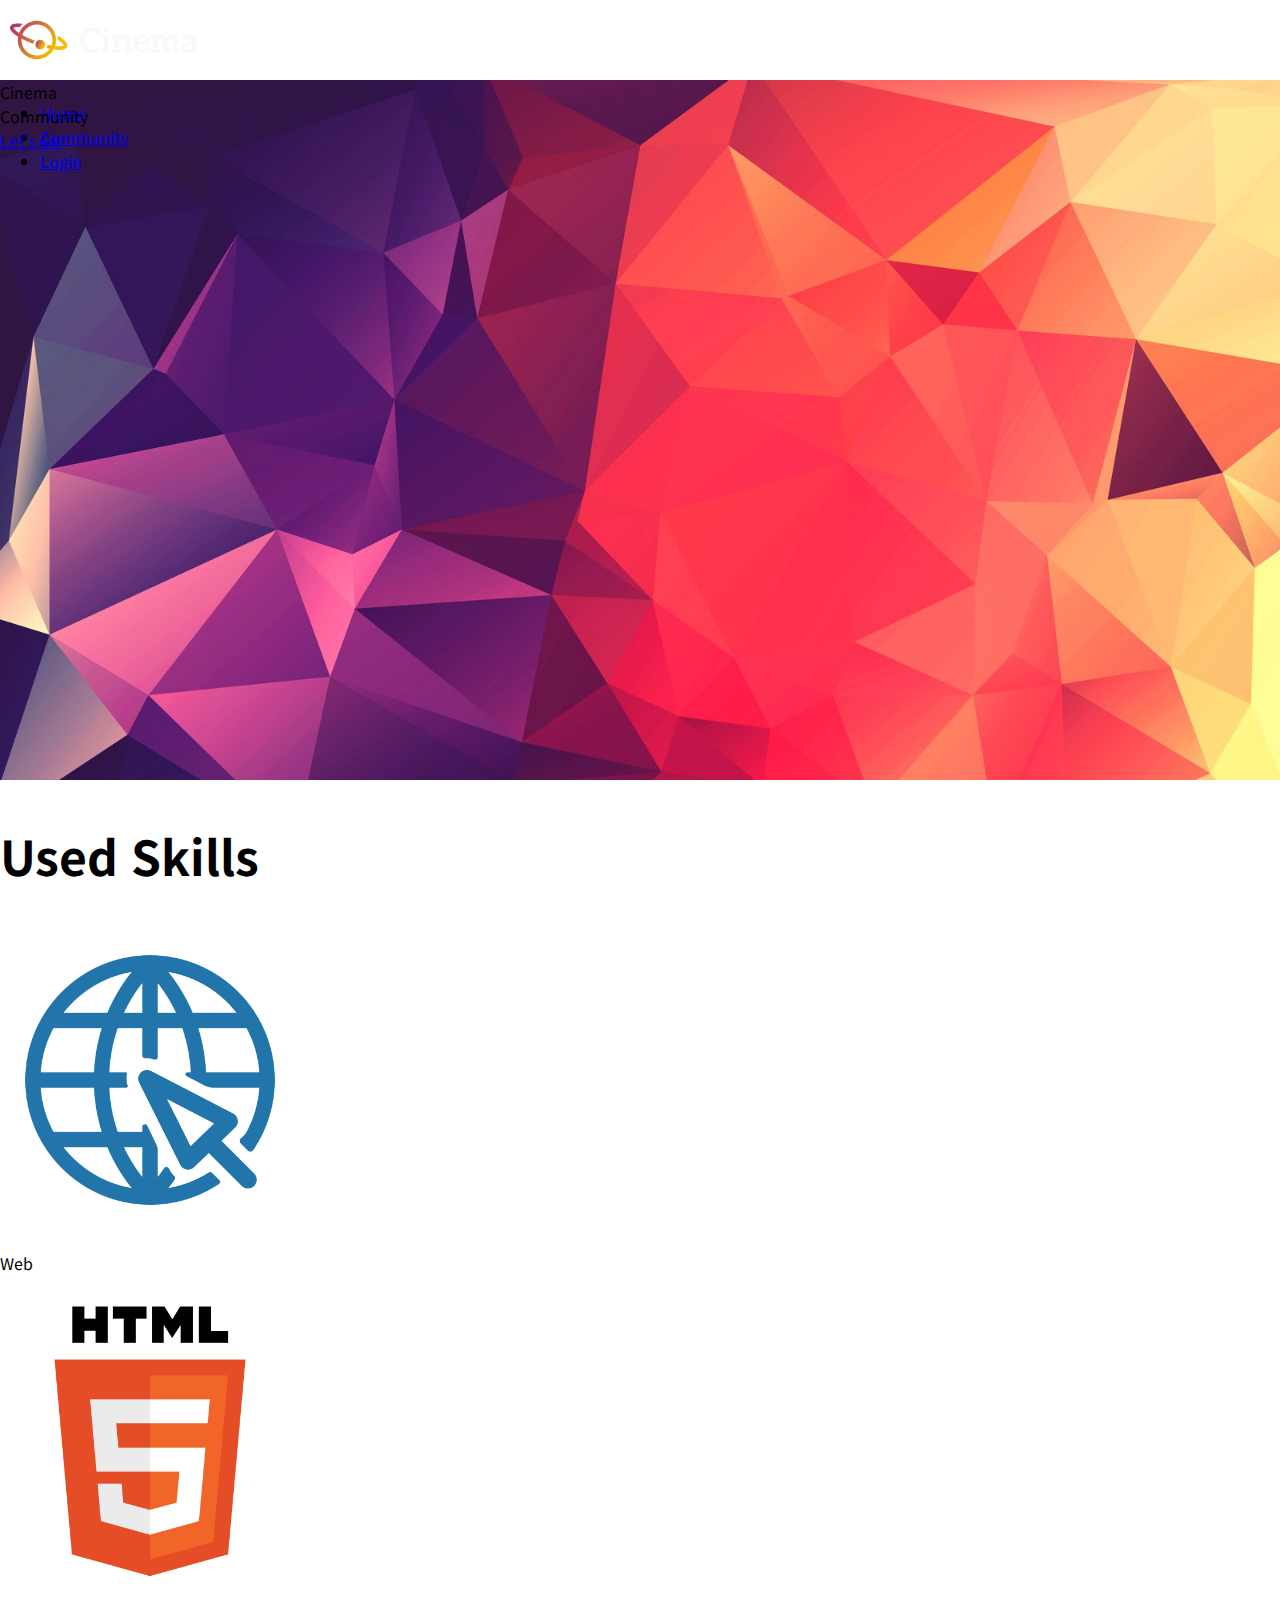
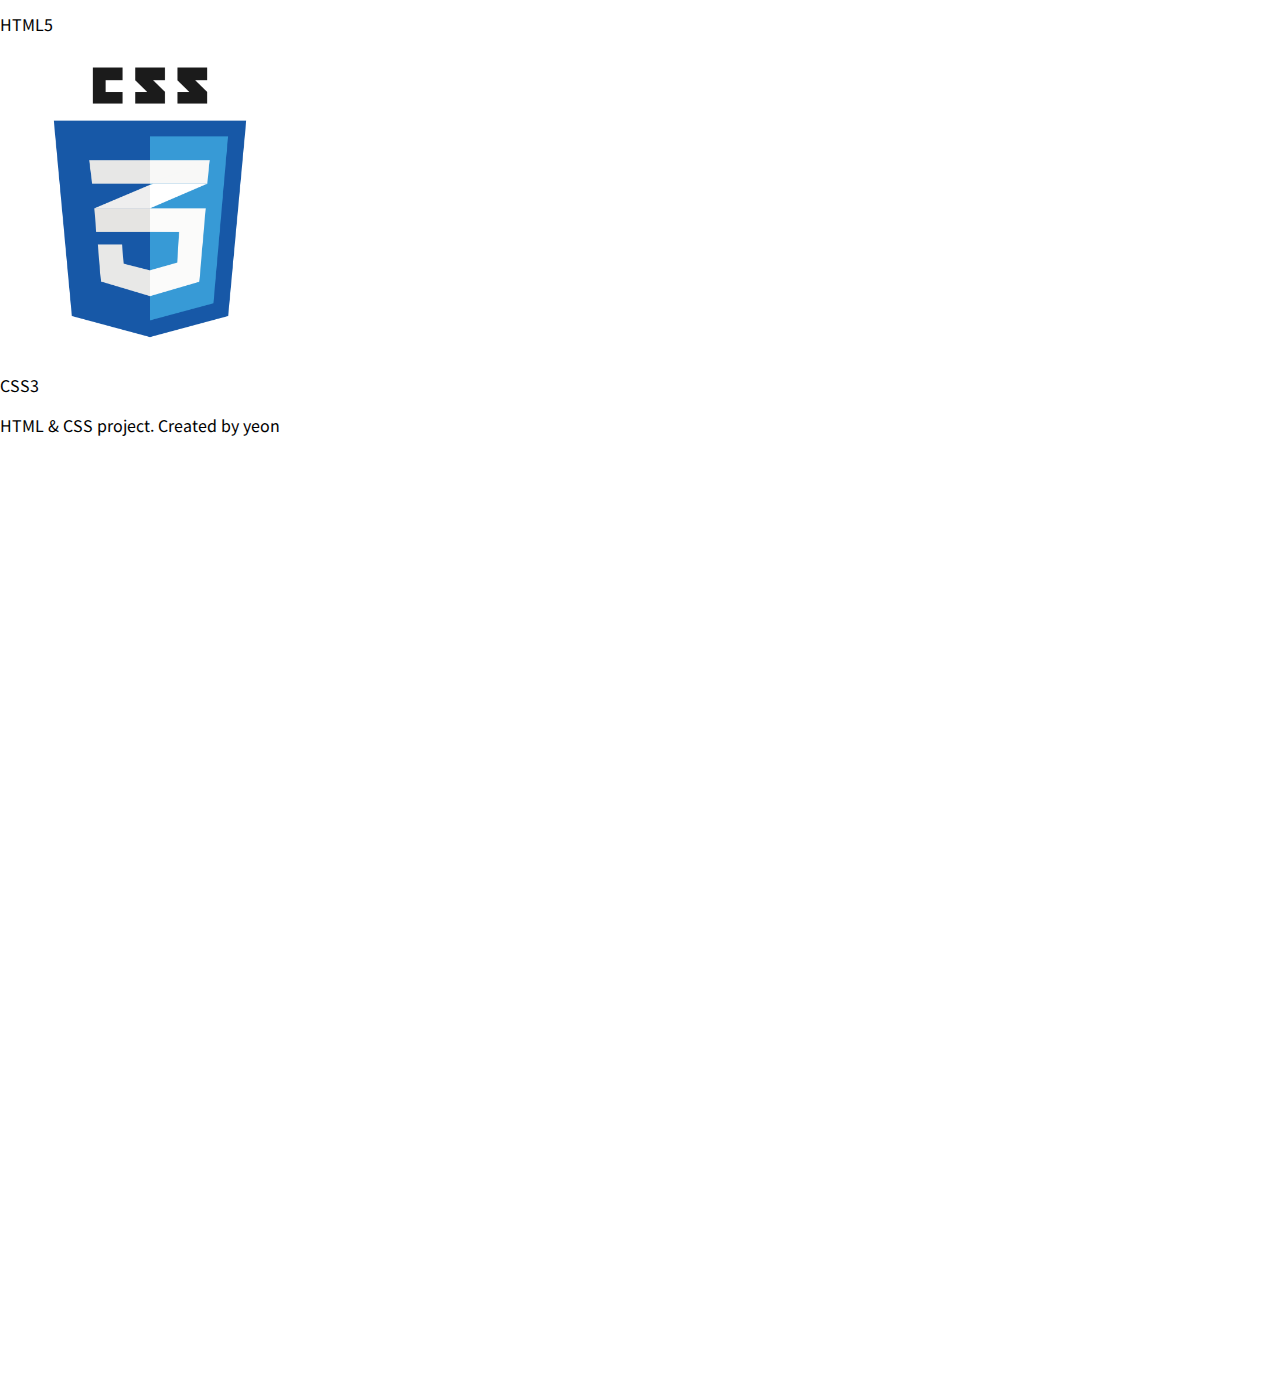
<file: practice-ssafy/03/index.html>
<!DOCTYPE html>
<html lang="ko">
<head>
  <meta charset="UTF-8">
  <meta name="viewport" content="width=device-width, initial-scale=1.0">
  <!--bootstrap 5 cdn  -->
  <link href="https://cdn.jsdelivr.net/npm/bootstrap@5.0.2/dist/css/bootstrap.min.css" rel="stylesheet" integrity="sha384-EVSTQN3/azprG1Anm3QDgpJLIm9Nao0Yz1ztcQTwFspd3yD65VohhpuuCOmLASjC" crossorigin="anonymous">
  <link rel="stylesheet" href="style.css">
  <title>Document</title>
</head>
<body>
  <!-- 1. Nav -->
  <nav class="d-flex justify-content-between align-items-center fixed-top bg-dark px-3">
    <a href="#">
      <img src="images/logo.png" alt="Logo Image">
    </a>
    <ul class="d-flex list-unstyled mb-0">
      <li class="mx-3"><a class="text-decoration-none text-white" href="#">Home</a></li>
      <li class="mx-3"><a class="text-decoration-none text-white" href="#">Community</a></li>
      <li class="mx-3"><a class="text-decoration-none text-white" href="#">Login</a></li>
    </ul>
  </nav>

  <!-- 2. Header -->
  <header class="d-flex flex-column justify-content-center align-items-center">
      <div class="display-2 text-white fw-bold">Cinema</div>
      <div class="display-2 text-white fw-bold">Community</div>
      <a class="btn btn-primary btn-lg mt-5" href="#">Let's Go</a>
  </header>

  <!-- 3. Section -->
  <section class="p-4">
    <h2 class="text-center my-5">Used Skills</h2>
    <article class="d-flex justify-content-around text-center">
      <div>
        <img src="images/web.png" alt="Web Image">
        <p>Web</p>
      </div>
      <div>
        <img src="images/html5.png" alt="HTML5 Image">
        <p>HTML5</p>
      </div>
      <div>
        <img src="images/css3.png" alt="CSS3 Image">
        <p>CSS3</p>
      </div>
    </article>
  </section>

  <!-- 4. Footer -->
  <footer class="d-flex fixed-bottom justify-content-center align-items-center bg-primary">
    <p class="my-0 text-white fw-bold">HTML & CSS project. Created by yeon</p>
  </footer>
</body>
</html>
</file>
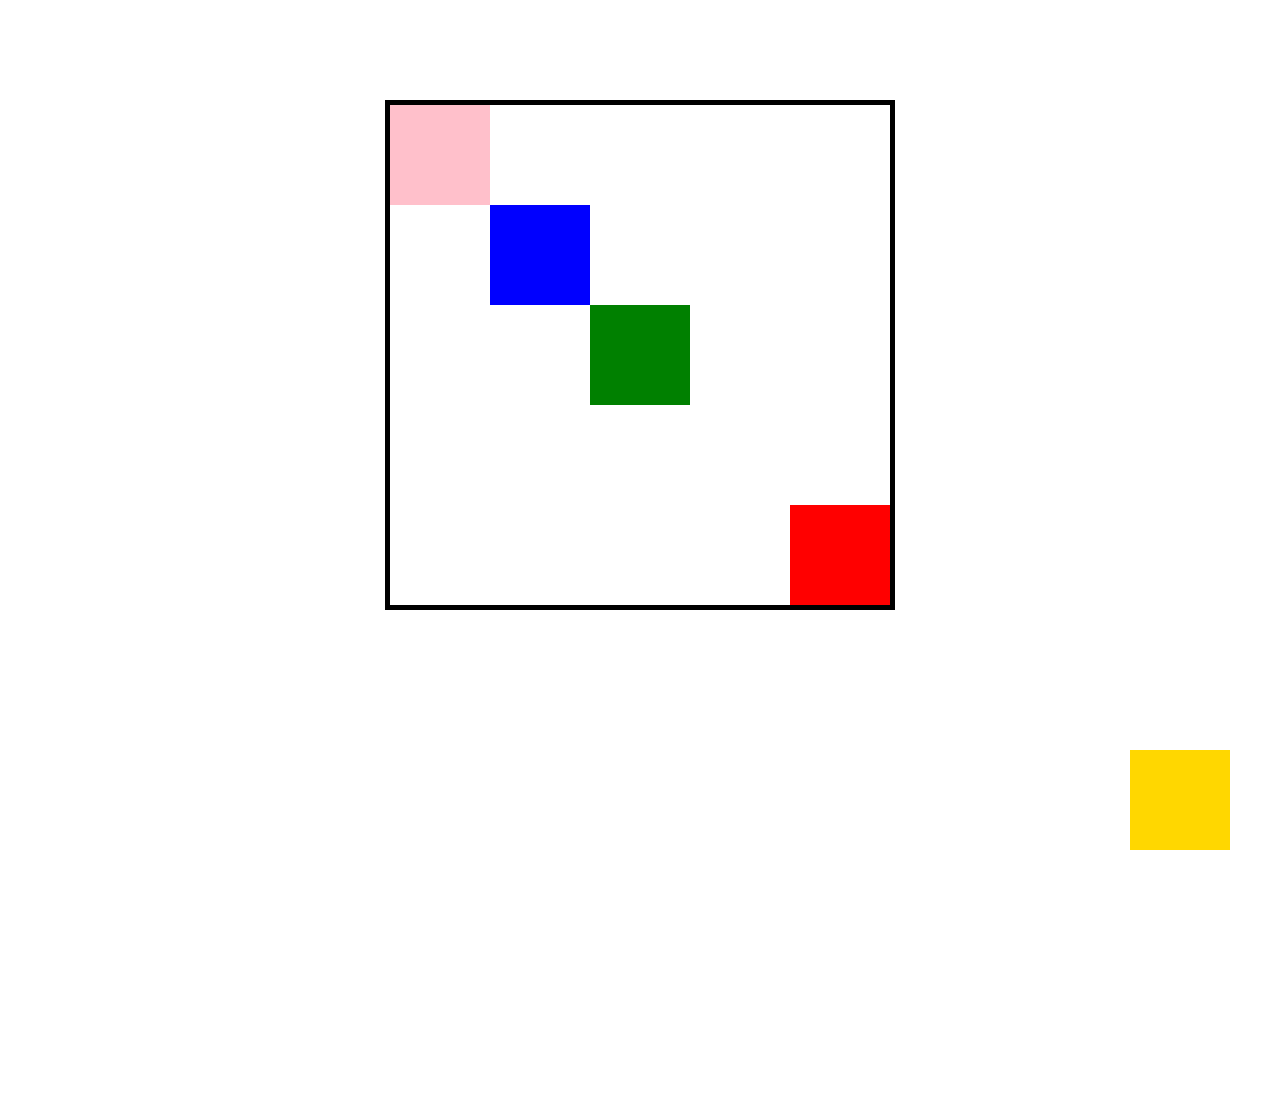
<file: box/box_model.html>
<!DOCTYPE html>
<html lang="ko">
<head>
  <meta charset="UTF-8">
  <meta name="viewport" content="width=device-width, initial-scale=1.0">
  <title>BOX Model Practice</title>
  <link rel="stylesheet" href="box_model.css">
</head>
<body>
  <div class="big-box">
    <div class="small-box" id="red"></div>
    <div class="small-box" id="gold"></div>
    <div class="small-box" id="green"></div>
    <div class="small-box" id="blue"></div>
    <div class="small-box" id="pink"></div>
  </div>
</body>
</html>
</file>
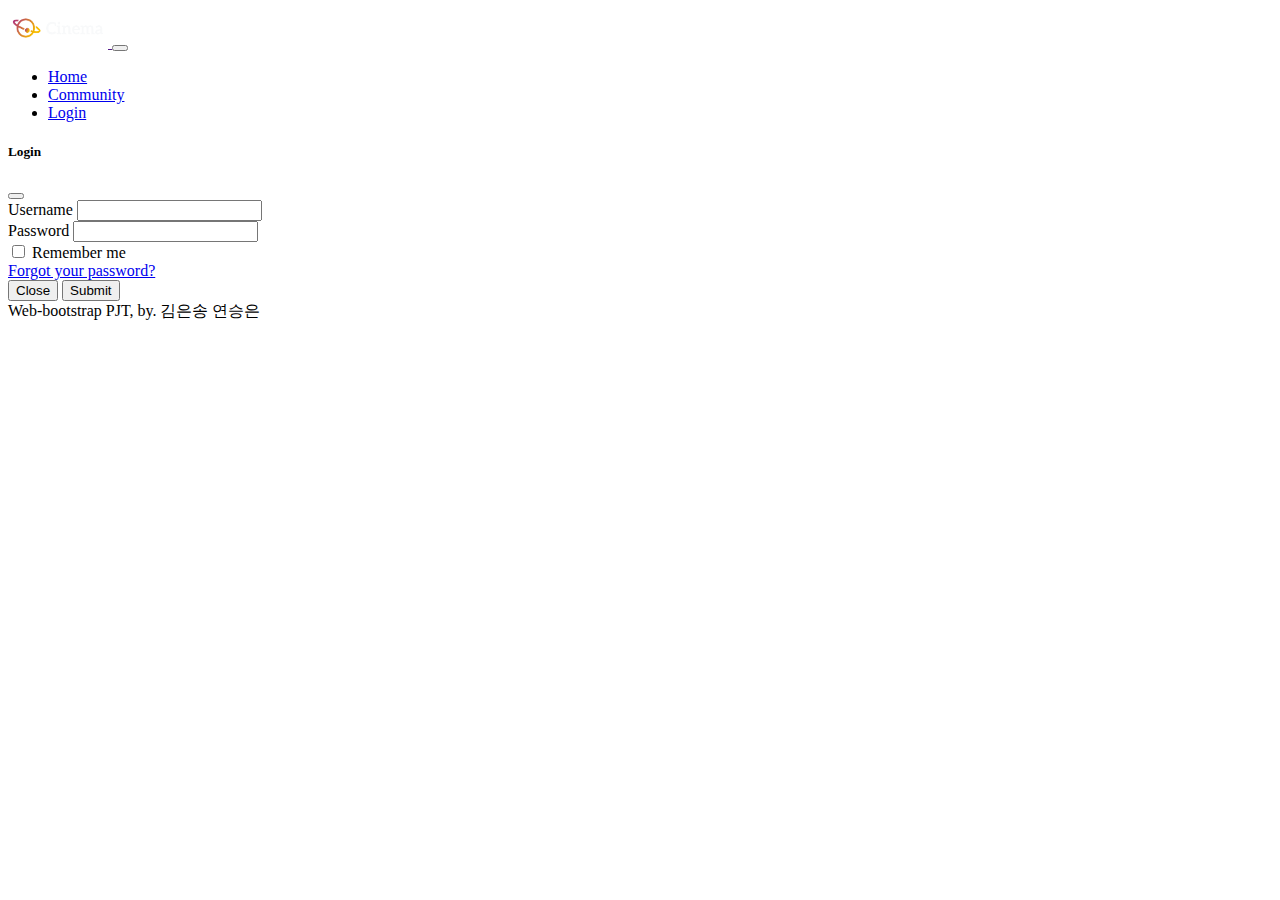
<file: cinema_pjt/01_nav_footer.html>
<!DOCTYPE html>
<html lang="ko">
<head>
  <meta charset="UTF-8">
  <meta name="viewport" content="width=device-width, initial-scale=1.0">

  <!-- Bootstrap CSS -->
  <link href="https://cdn.jsdelivr.net/npm/bootstrap@5.1.0/dist/css/bootstrap.min.css" rel="stylesheet" integrity="sha384-KyZXEAg3QhqLMpG8r+8fhAXLRk2vvoC2f3B09zVXn8CA5QIVfZOJ3BCsw2P0p/We" crossorigin="anonymous">
  <!-- Custom CSS -->
  <link rel="stylesheet" href="01_nav_footer.css">

  <title>Navbar Footer Test</title>
</head>
<body>
  <!-- 01_nav_footer.html -->
  <!-- <nav class="d-flex justify-content-between list-unstyled p-3 fixed-top bg-dark">
    <a href="">
      <img src="images/logo.png" width="65" height="30">
    </a>
      <ul class="d-flex justify-content-between list-unstyled mb-0">
        <li class="mx-3 ">
          <a href="" class="text-decoration-none text-white active">Home</a>
        </li>
        <li class="mx-3">
          <a href="" class="text-decoration-none text-white">Community</a>
        </li>
        <li class="mx-3">
          <a href="" class="text-decoration-none text-white">Login</a>
        </li>
      </ul>
    </nav> -->
<!-- 
    <nav class="navbar navbar-expand-lg navbar-light bg-light d-flex  list-unstyled p-3 fixed-top bg-dark">
      <a href="">
        <img src="images/logo.png" width="65" height="30">
      </a>
      <button class="navbar-toggler" type="button" data-toggle="collapse" data-target="#navbarSupportedContent" aria-controls="navbarSupportedContent" aria-expanded="false" aria-label="Toggle navigation">
        <span class="navbar-toggler-icon"></span>
      </button>

      <div class="collapse navbar-collapse d-flex justify-content-end list-unstyled mb-0" id="navbarSupportedContent">
        <ul class="navbar-nav mr-auto">
          <li class="nav-item active">
            <a class="nav-link text-white" href="02_home.html">Home</a>
          </li>
          <li class="nav-item">
            <a class="nav-link text-white" href="03_community.html">Community</a>
          </li>
          <li class="nav-item">
            <a class="nav-link text-white" data-bs-toggle="modal" data-bs-target="#exampleModal" href="#">Login</a>
          </li>
        </ul>
      </div>
    
    </nav> -->
    <nav class="navbar navbar-expand-lg navbar-dark bg-dark">
      <div class="container-fluid">
        <a class="navbar-brand" href="">
          <img src="images/logo.png" width="100" height="40">
        </a>
  
        <button class="navbar-toggler" type="button" data-bs-toggle="collapse" data-bs-target="#navbarSupportedContent" aria-controls="navbarSupportedContent" aria-expanded="false" aria-label="Toggle navigation">
          <span class="navbar-toggler-icon"></span>
        </button>
  
        <div class="collapse navbar-collapse justify-content-end mb-0" id="navbarSupportedContent">
          <ul class="navbar-nav">
            <li class="nav-item">
              <a class="nav-link active" href="02_home.html">Home</a>
            </li>
            <li class="nav-item">
              <a class="nav-link" href="03_community.html">Community</a>
            </li>
            <li class="nav-item">
              <a class="nav-link" data-bs-toggle="modal" data-bs-target="#exampleModal" href="#">Login</a>
            </li>
          </ul>
        </div>
      </div>
    
    </nav>

    <div class="modal fade" id="exampleModal" tabindex="-1" aria-labelledby="exampleModalLabel" aria-hidden="true">
      <div class="modal-dialog">
        <div class="modal-content">
          <div class="modal-header">
            <h5 class="modal-title" id="exampleModalLabel">Login</h5>
            <button type="button" class="btn-close" data-bs-dismiss="modal" aria-label="Close"></button>
          </div>
          <div class="modal-body">
            <form>
              <div class="mb-3">
                <label for="exampleInputEmail1" class="form-label">Username</label>
                <input type="email" class="form-control" id="exampleInputEmail1" aria-describedby="emailHelp">
              </div>
              <div class="mb-3">
                <label for="exampleInputPassword1" class="form-label">Password</label>
                <input type="password" class="form-control" id="exampleInputPassword1">
              </div>
              <div class="d-flex justify-content-between my-3">
                <div class="mb-3 form-check">
                  <input type="checkbox" class="form-check-input" id="exampleCheck1">
                  <label class="form-check-label" for="exampleCheck1">Remember me</label>
                </div>
                <a class="text-decoration-none text-primary" href="#">Forgot your password?</a>
              </div>
            </form>
          </div>
          <div class="modal-footer">
            <button type="button" class="btn btn-secondary" data-bs-dismiss="modal">Close</button>
            <button type="button" class="btn btn-primary">Submit</button>
          </div>
        </div>
      </div>
    </div>
  <footer>
    <div class="fixed-bottom d-flex justify-content-center bg-white">Web-bootstrap PJT, by. 김은송 연승은</div>
  </footer>

  <!-- Bootstrap JS -->
  <script src="https://cdn.jsdelivr.net/npm/bootstrap@5.1.0/dist/js/bootstrap.bundle.min.js" integrity="sha384-U1DAWAznBHeqEIlVSCgzq+c9gqGAJn5c/t99JyeKa9xxaYpSvHU5awsuZVVFIhvj" crossorigin="anonymous"></script>
</body>
</html>
</file>
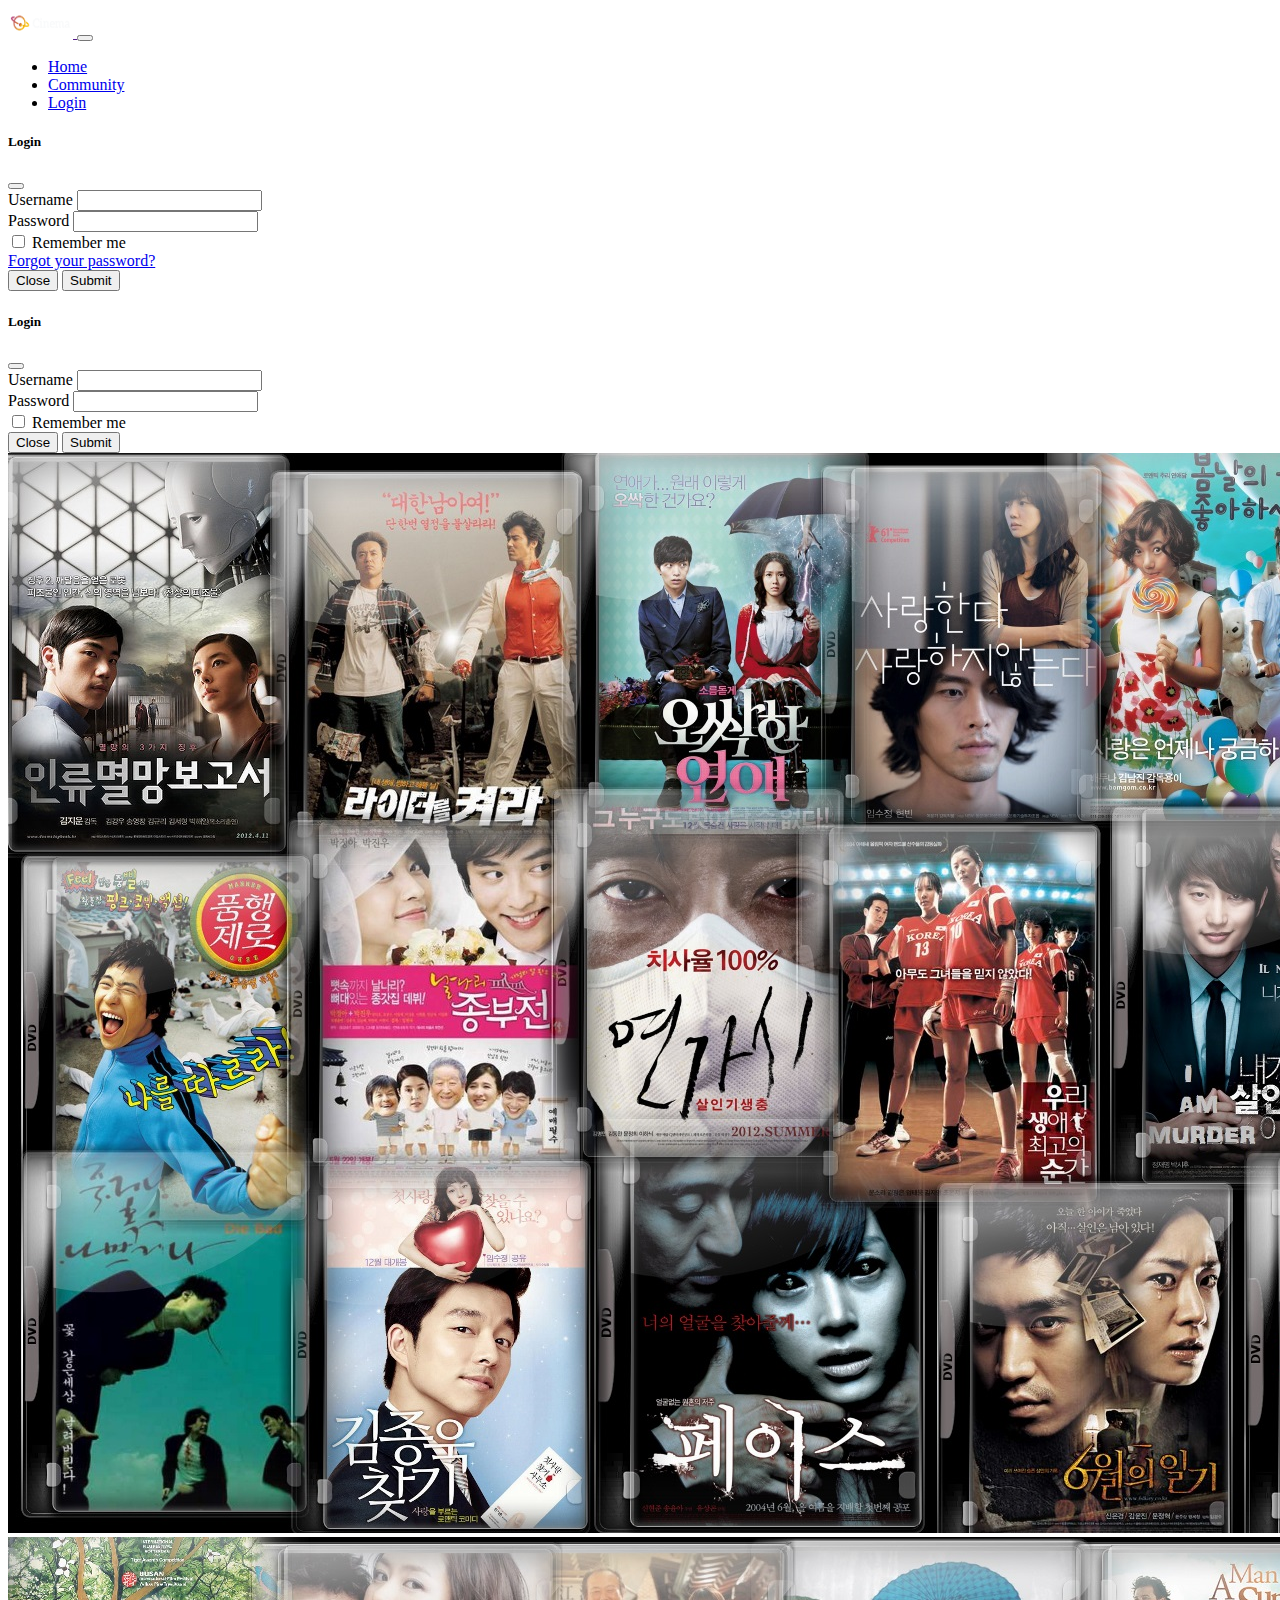
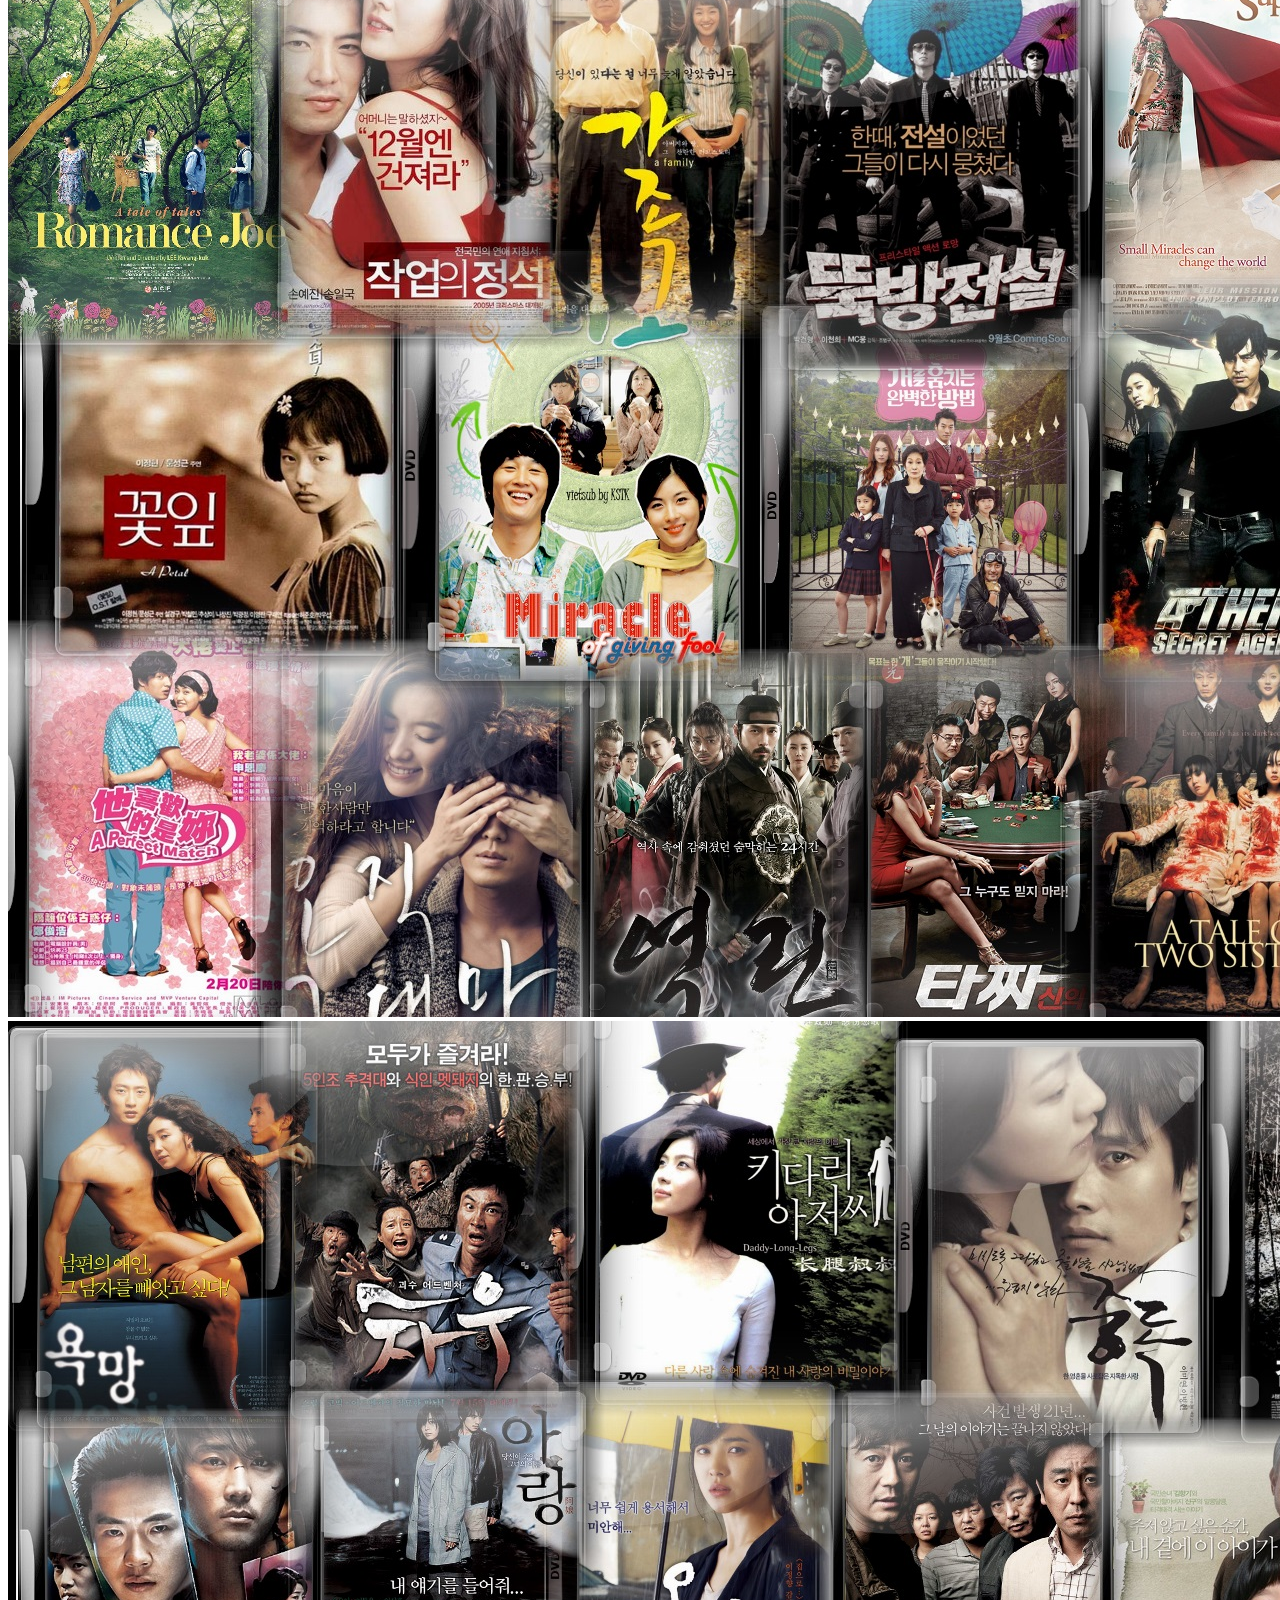
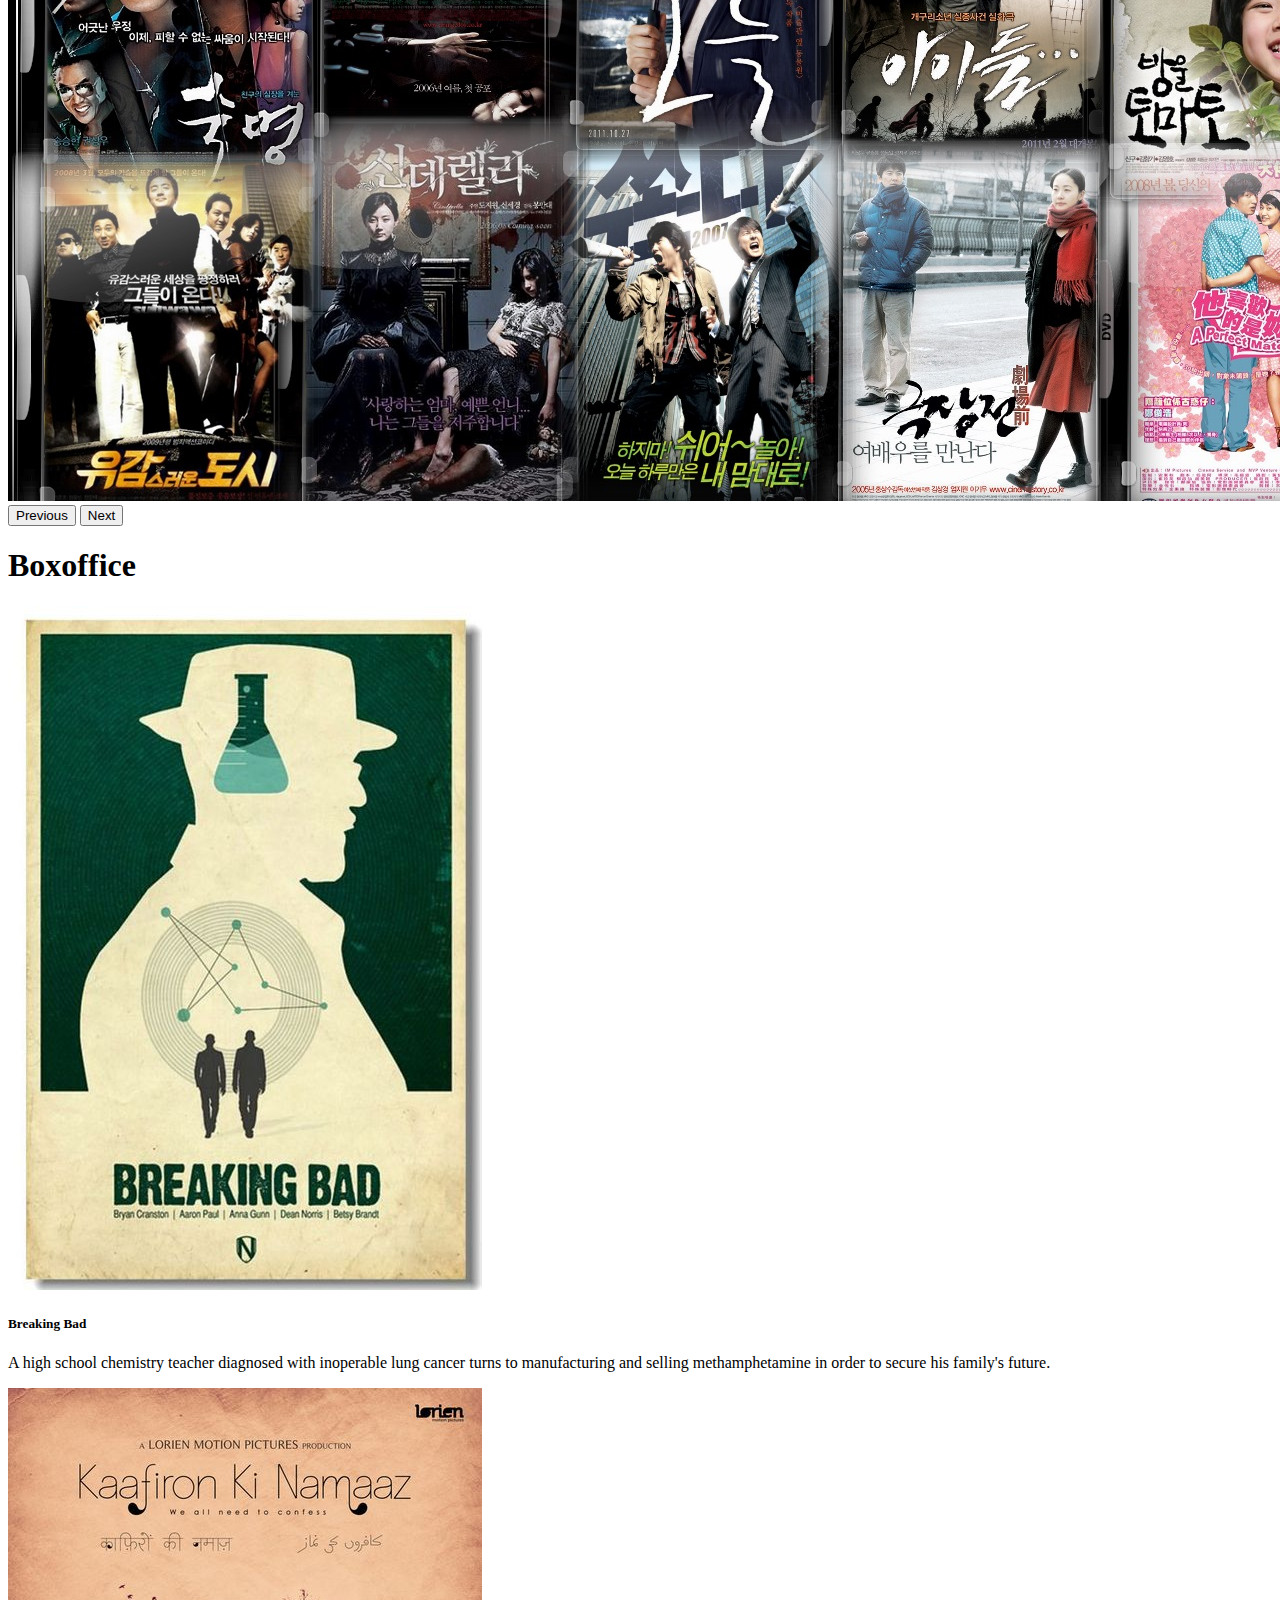
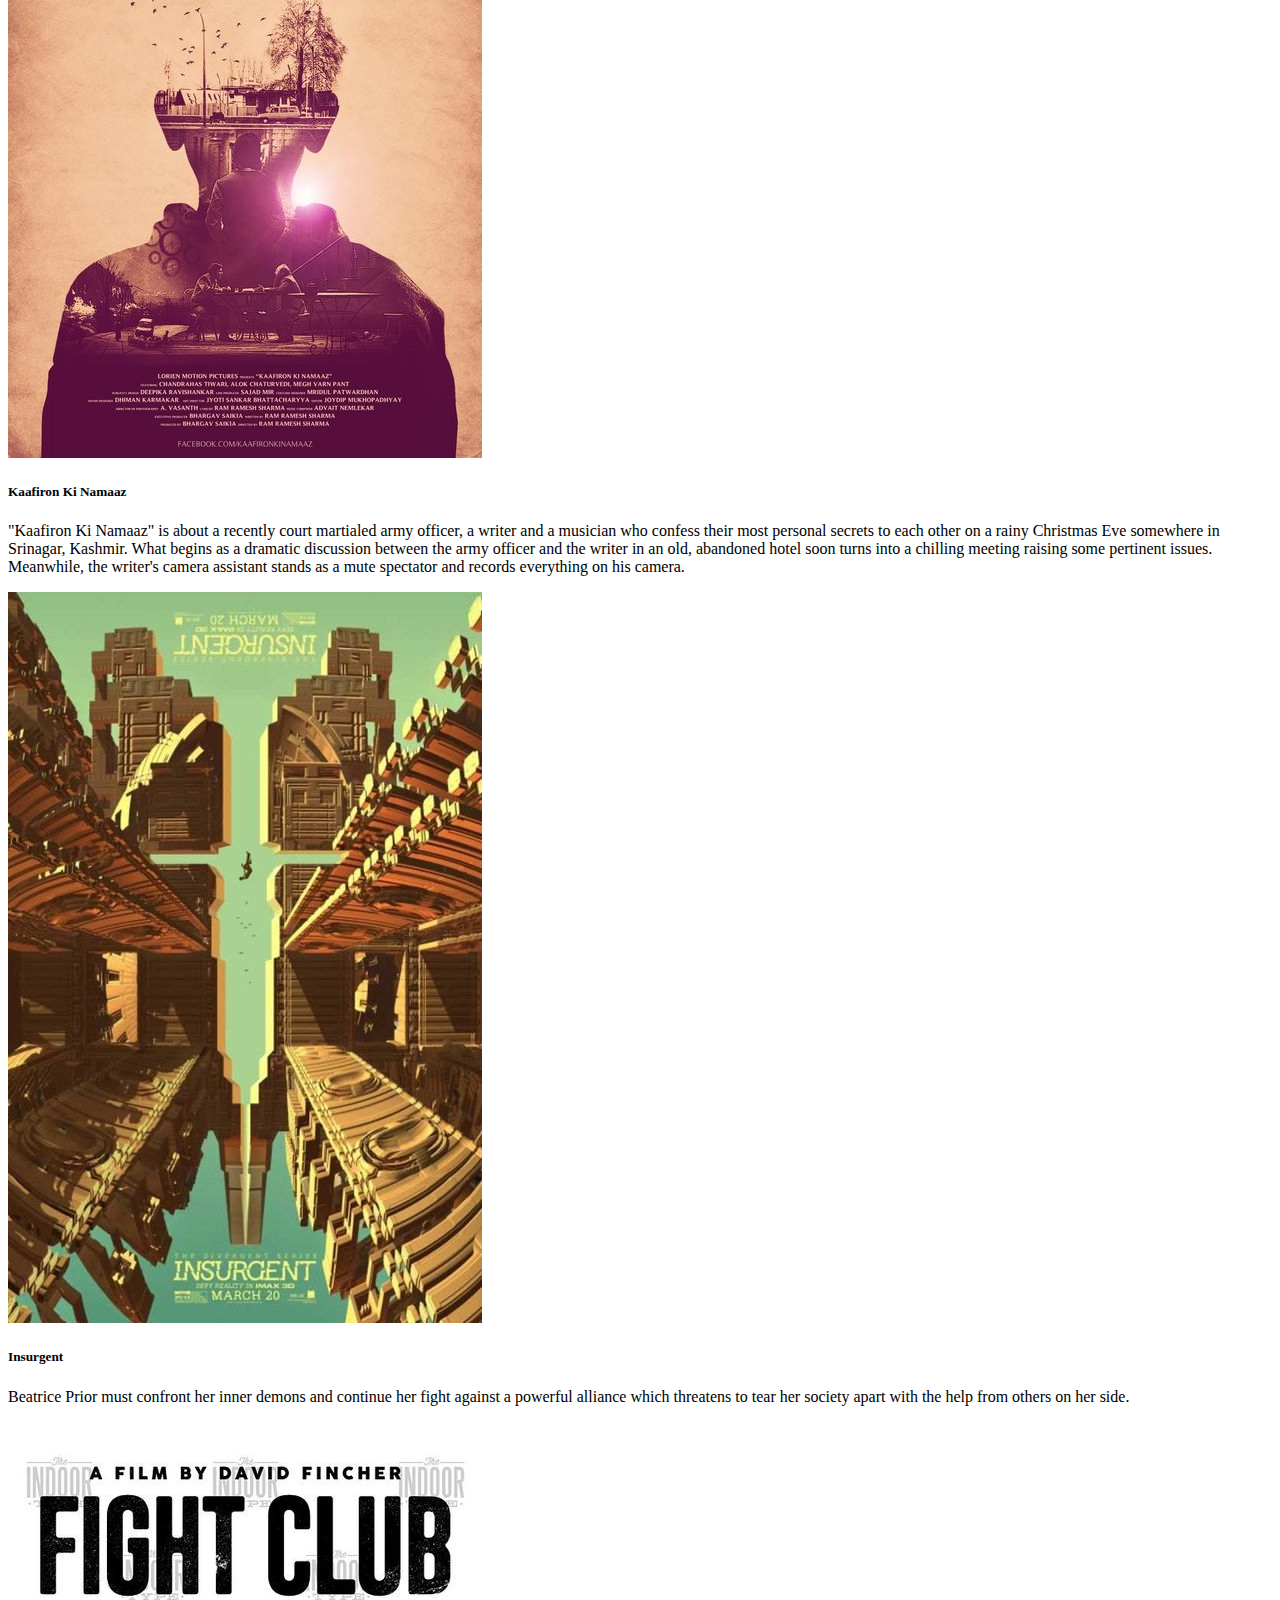
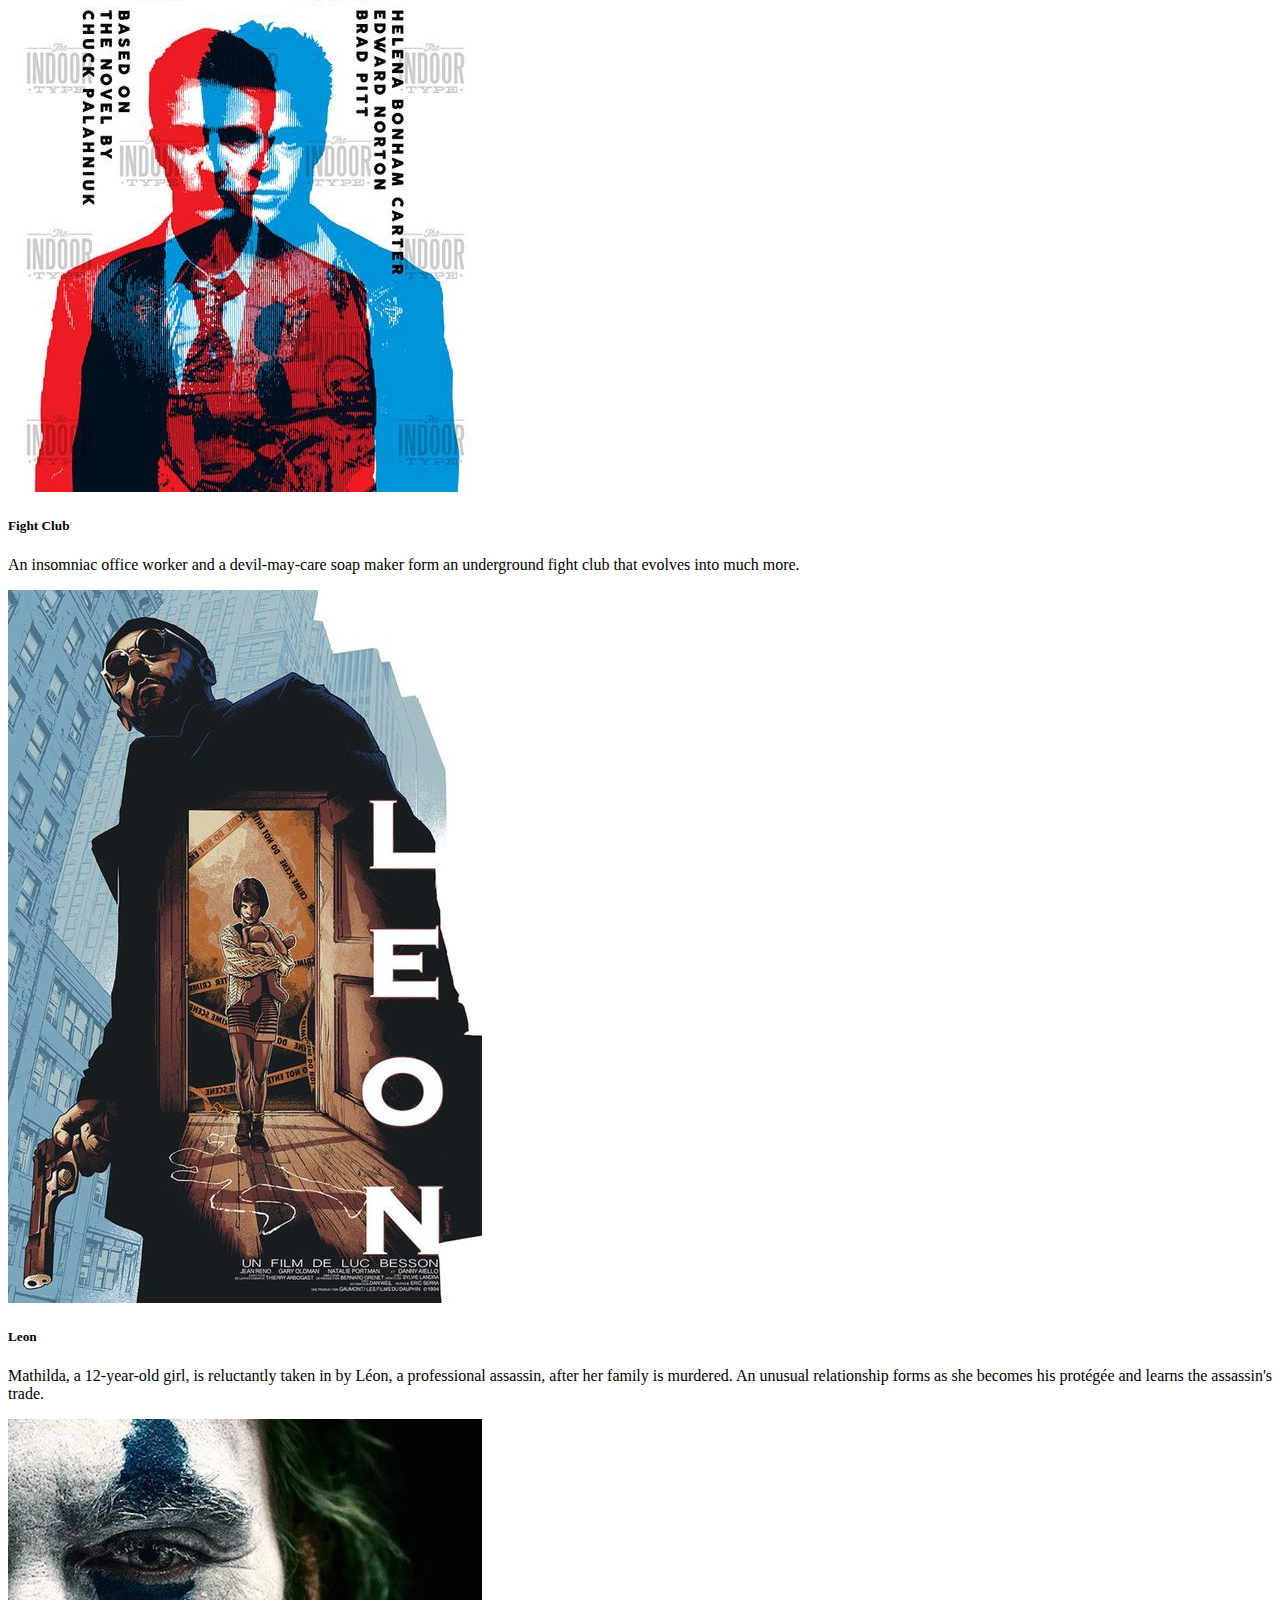
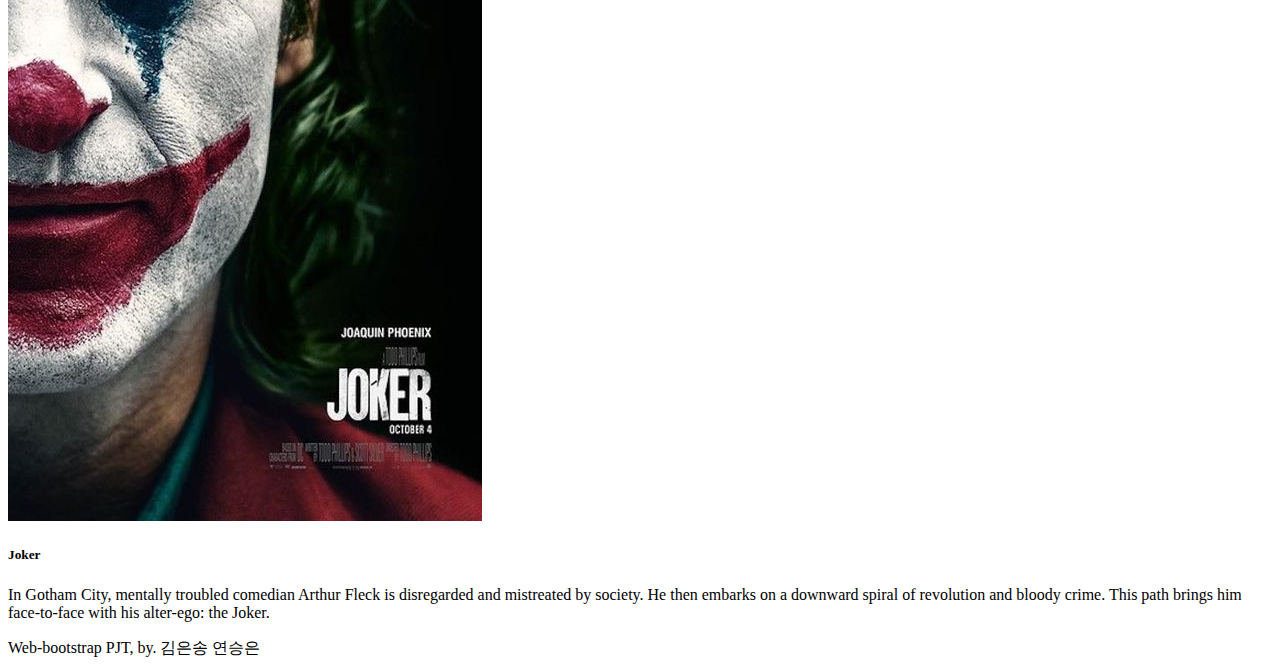
<file: cinema_pjt/02_home.html>
<!DOCTYPE html>
<html lang="ko">
<head>
  <meta charset="UTF-8">
  <meta name="viewport" content="width=device-width, initial-scale=1.0">
  
  <!-- Bootstrap CSS -->
  <link href="https://cdn.jsdelivr.net/npm/bootstrap@5.1.0/dist/css/bootstrap.min.css" rel="stylesheet" integrity="sha384-KyZXEAg3QhqLMpG8r+8fhAXLRk2vvoC2f3B09zVXn8CA5QIVfZOJ3BCsw2P0p/We" crossorigin="anonymous">
  <!-- Custom CSS -->
  <link rel="stylesheet" href="01_nav_footer.css">
  <link rel="stylesheet" href="02_home.css">
  
  <title>Home</title>
</head>
<body>

  <!-- 01_nav_footer.html -->
  <!-- 01_nav_footer 에서 완성한 Navigation bar 코드를 붙여넣어 주세요. -->
  <nav class="navbar navbar-expand-lg navbar-dark bg-dark">
    <div class="container-fluid">
      <a class="navbar-brand" href="">
        <img src="images/logo.png" width="65" height="30">
      </a>

      <button class="navbar-toggler" type="button" data-bs-toggle="collapse" data-bs-target="#navbarSupportedContent" aria-controls="navbarSupportedContent" aria-expanded="false" aria-label="Toggle navigation">
        <span class="navbar-toggler-icon"></span>
      </button>

      <div class="collapse navbar-collapse justify-content-end mb-0" id="navbarSupportedContent">
        <ul class="navbar-nav">
          <li class="nav-item">
            <a class="nav-link active" href="02_home.html">Home</a>
          </li>
          <li class="nav-item">
            <a class="nav-link" href="03_community.html">Community</a>
          </li>
          <li class="nav-item">
            <a class="nav-link" data-bs-toggle="modal" data-bs-target="#exampleModal" href="#">Login</a>
          </li>
        </ul>
      </div>
    </div>
  
  </nav>

  <div class="modal fade" id="exampleModal" tabindex="-1" aria-labelledby="exampleModalLabel" aria-hidden="true">
    <div class="modal-dialog">
      <div class="modal-content">
        <div class="modal-header">
          <h5 class="modal-title" id="exampleModalLabel">Login</h5>
          <button type="button" class="btn-close" data-bs-dismiss="modal" aria-label="Close"></button>
        </div>
        <div class="modal-body">
          <form>
            <div class="mb-3">
              <label for="exampleInputEmail1" class="form-label">Username</label>
              <input type="email" class="form-control" id="exampleInputEmail1" aria-describedby="emailHelp">
            </div>
            <div class="mb-3">
              <label for="exampleInputPassword1" class="form-label">Password</label>
              <input type="password" class="form-control" id="exampleInputPassword1">
            </div>
            <div class="d-flex justify-content-between my-3">
              <div class="mb-3 form-check">
                <input type="checkbox" class="form-check-input" id="exampleCheck1">
                <label class="form-check-label" for="exampleCheck1">Remember me</label>
              </div>
              <a class="text-decoration-none text-primary" href="#">Forgot your password?</a>
            </div>
          </form>
        </div>
        <div class="modal-footer">
          <button type="button" class="btn btn-secondary" data-bs-dismiss="modal">Close</button>
          <button type="button" class="btn btn-primary">Submit</button>
        </div>
      </div>
    </div>
  </div>

  <div class="modal fade" id="exampleModal" tabindex="-1" aria-labelledby="exampleModalLabel" aria-hidden="true">
    <div class="modal-dialog">
      <div class="modal-content">
        <div class="modal-header">
          <h5 class="modal-title" id="exampleModalLabel">Login</h5>
          <button type="button" class="btn-close" data-bs-dismiss="modal" aria-label="Close"></button>
        </div>
        <div class="modal-body">
          <form>
            <div class="mb-3">
              <label for="exampleInputEmail1" class="form-label">Username</label>
              <input type="email" class="form-control" id="exampleInputEmail1" aria-describedby="emailHelp">
            </div>
            <div class="mb-3">
              <label for="exampleInputPassword1" class="form-label">Password</label>
              <input type="password" class="form-control" id="exampleInputPassword1">
            </div>
            <div class="mb-3 form-check">
              <input type="checkbox" class="form-check-input" id="exampleCheck1">
              <label class="form-check-label" for="exampleCheck1">Remember me</label>
            </div>
          </form>
        </div>
        <div class="modal-footer">
          <button type="button" class="btn btn-secondary" data-bs-dismiss="modal">Close</button>
          <button type="button" class="btn btn-primary">Submit</button>
        </div>
      </div>
    </div>
  </div>
  <!-- 02_home.html -->

  <header class="pt-5">
    <div id="carouselExampleControls" class="carousel slide" data-bs-ride="carousel">
      <div class="carousel-inner">
        <div class="carousel-item active">
          <img src="images/header1.jpg" class="d-block w-100" alt="...">
        </div>
        <div class="carousel-item">
          <img src="images/header2.jpg" class="d-block w-100" alt="...">
        </div>
        <div class="carousel-item">
          <img src="images/header3.jpg" class="d-block w-100" alt="...">
        </div>
      </div>
      <button class="carousel-control-prev" type="button" data-bs-target="#carouselExampleControls" data-bs-slide="prev">
        <span class="carousel-control-prev-icon" aria-hidden="true"></span>
        <span class="visually-hidden">Previous</span>
      </button>
      <button class="carousel-control-next" type="button" data-bs-target="#carouselExampleControls" data-bs-slide="next">
        <span class="carousel-control-next-icon" aria-hidden="true"></span>
        <span class="visually-hidden">Next</span>
      </button>
    </div>
  </header>

  <h1 class="d-flex justify-content-center pt-5">Boxoffice</h1>

  <section class="row g-2 p-5">
    <article class="col-12 col-sm-4">
      <div class="card p-3">
        <img src="images/movie1.jpg" alt="">
        <div class="card-body">
          <h5 class="card-title text-center fw-bold">Breaking Bad</h5>
          <p class="card-text">A high school chemistry teacher diagnosed with inoperable lung cancer turns to manufacturing and selling methamphetamine in order to secure his family's future.</p>
        </div>
    </article>
    <article class="col-12 col-sm-4">
      <div class="card p-3">
        <img src="images/movie2.jpg" alt="">
        <div class="card-body">
          <h5 class="card-title text-center fw-bold">Kaafiron Ki Namaaz</h5>
          <p class="card-text">"Kaafiron Ki Namaaz" is about a recently court martialed army officer, a writer and a musician who confess their most personal secrets to each other on a rainy Christmas Eve somewhere in Srinagar, Kashmir. What begins as a dramatic discussion between the army officer and the writer in an old, abandoned hotel soon turns into a chilling meeting raising some pertinent issues. Meanwhile, the writer's camera assistant stands as a mute spectator and records everything on his camera.</p>
        </div>
    </article>
    <article class="col-12 col-sm-4">
      <div class="card p-3">
        <img src="images/movie3.jpg" alt="">
        <div class="card-body">
          <h5 class="card-title text-center fw-bold">Insurgent</h5>
          <p class="card-text">Beatrice Prior must confront her inner demons and continue her fight against a powerful alliance which threatens to tear her society apart with the help from others on her side.</p>
        </div>
    </article>
    <article class="col-12 col-sm-4">
      <div class="card p-3">
        <img src="images/movie4.jpg" alt="">
        <div class="card-body">
          <h5 class="card-title text-center fw-bold">Fight Club</h5>
          <p class="card-text">An insomniac office worker and a devil-may-care soap maker form an underground fight club that evolves into much more.</p>
        </div>
    </article>
    <article class="col-12 col-sm-4">
      <div class="card p-3">
        <img src="images/movie5.jpg" alt="">
        <div class="card-body">
          <h5 class="card-title text-center fw-bold">Leon</h5>
          <p class="card-text">Mathilda, a 12-year-old girl, is reluctantly taken in by Léon, a professional assassin, after her family is murdered. An unusual relationship forms as she becomes his protégée and learns the assassin's trade.</p>
        </div>
    </article>
    <article class="col-12 col-sm-4">
      <div class="card p-3">
        <img src="images/movie6.jpg" alt="">
        <div class="card-body">
          <h5 class="card-title text-center fw-bold">Joker</h5>
          <p class="card-text">In Gotham City, mentally troubled comedian Arthur Fleck is disregarded and mistreated by society. He then embarks on a downward spiral of revolution and bloody crime. This path brings him face-to-face with his alter-ego: the Joker.</p>
        </div>
    </article>
  </section>

  <!-- 01_nav_footer.html -->
  <!-- 01_nav_footer 에서 완성한 Footer 코드를 붙여넣어 주세요. -->
  <footer>
    <div class="fixed-bottom d-flex justify-content-center bg-white">Web-bootstrap PJT, by. 김은송 연승은</div>
  </footer>
  <!-- Bootstrap JS -->
  <script src="https://cdn.jsdelivr.net/npm/bootstrap@5.1.0/dist/js/bootstrap.bundle.min.js" integrity="sha384-U1DAWAznBHeqEIlVSCgzq+c9gqGAJn5c/t99JyeKa9xxaYpSvHU5awsuZVVFIhvj" crossorigin="anonymous"></script>  
</body>
</html>
</file>
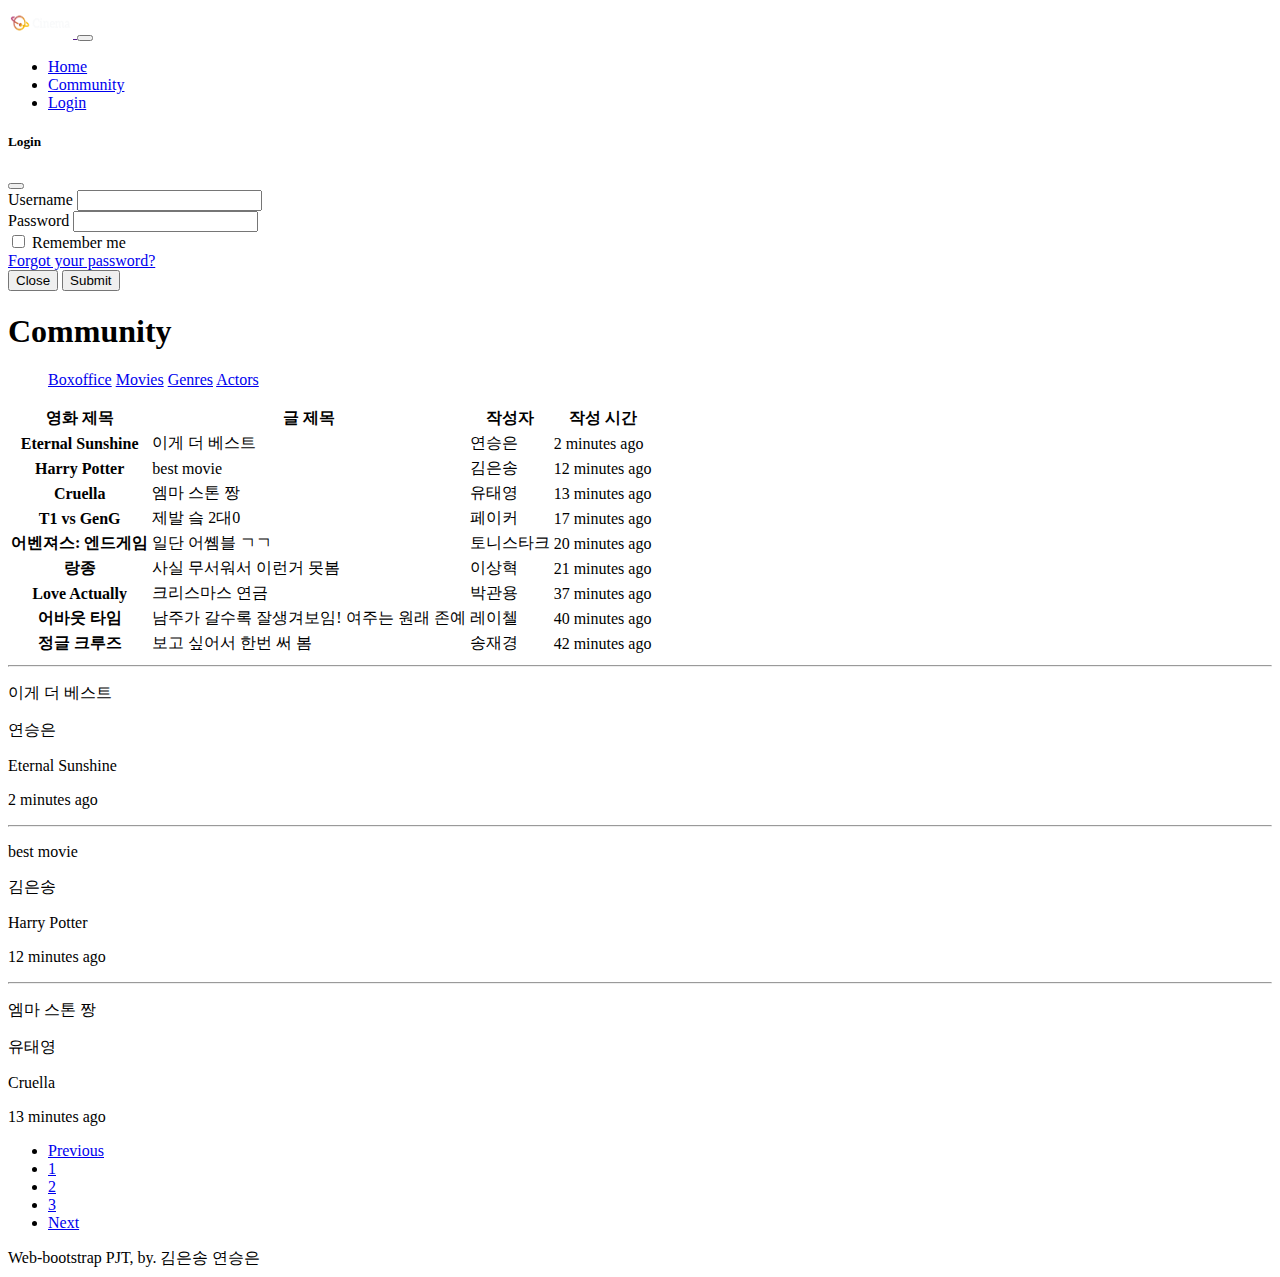
<file: cinema_pjt/03_community.html>
<!DOCTYPE html>
<html lang="ko">
<head>
  <meta charset="UTF-8">
  <meta name="viewport" content="width=device-width, initial-scale=1.0">
  
  <!-- Bootstrap CSS -->
  <link href="https://cdn.jsdelivr.net/npm/bootstrap@5.1.0/dist/css/bootstrap.min.css" rel="stylesheet" integrity="sha384-KyZXEAg3QhqLMpG8r+8fhAXLRk2vvoC2f3B09zVXn8CA5QIVfZOJ3BCsw2P0p/We" crossorigin="anonymous">
  <!-- Custom CSS -->
  <link rel="stylesheet" href="01_nav_footer.css">
  <link rel="stylesheet" href="03_community.css">

  <title>Community</title>
</head>
<body>

  <!-- 01_nav_footer.html -->
  <!-- 01_nav_footer 에서 완성한 Navigation bar 코드를 붙여넣어 주세요. -->
  <nav class="navbar navbar-expand-lg navbar-dark bg-dark">
    <div class="container-fluid">
      <a class="navbar-brand" href="">
        <img src="images/logo.png" width="65" height="30">
      </a>

      <button class="navbar-toggler" type="button" data-bs-toggle="collapse" data-bs-target="#navbarSupportedContent" aria-controls="navbarSupportedContent" aria-expanded="false" aria-label="Toggle navigation">
        <span class="navbar-toggler-icon"></span>
      </button>

      <div class="collapse navbar-collapse justify-content-end mb-0" id="navbarSupportedContent">
        <ul class="navbar-nav">
          <li class="nav-item">
            <a class="nav-link" href="02_home.html">Home</a>
          </li>
          <li class="nav-item">
            <a class="nav-link active" href="03_community.html">Community</a>
          </li>
          <li class="nav-item">
            <a class="nav-link" data-bs-toggle="modal" data-bs-target="#exampleModal" href="#">Login</a>
          </li>
        </ul>
      </div>
    </div>
  
  </nav>

  <div class="modal fade" id="exampleModal" tabindex="-1" aria-labelledby="exampleModalLabel" aria-hidden="true">
    <div class="modal-dialog">
      <div class="modal-content">
        <div class="modal-header">
          <h5 class="modal-title" id="exampleModalLabel">Login</h5>
          <button type="button" class="btn-close" data-bs-dismiss="modal" aria-label="Close"></button>
        </div>
        <div class="modal-body">
          <form>
            <div class="mb-3">
              <label for="exampleInputEmail1" class="form-label">Username</label>
              <input type="email" class="form-control" id="exampleInputEmail1" aria-describedby="emailHelp">
            </div>
            <div class="mb-3">
              <label for="exampleInputPassword1" class="form-label">Password</label>
              <input type="password" class="form-control" id="exampleInputPassword1">
            </div>
            <div class="d-flex justify-content-between my-3">
              <div class="mb-3 form-check">
                <input type="checkbox" class="form-check-input" id="exampleCheck1">
                <label class="form-check-label" for="exampleCheck1">Remember me</label>
              </div>
              <a class="text-decoration-none text-primary" href="#">Forgot your password?</a>
            </div>
          </form>
        </div>
        <div class="modal-footer">
          <button type="button" class="btn btn-secondary" data-bs-dismiss="modal">Close</button>
          <button type="button" class="btn btn-primary">Submit</button>
        </div>
      </div>
    </div>
  </div>
  <!-- 03_community.html -->
  <div class="main p-5 row">
    <h1 class="text-center pb-5">Community</h1>
    <!-- Sidebar -->
    <aside class="col col-lg-2">
      <ul class="list-group">
        <a href="#" class="list-group-item list-group-item-action text-primary">Boxoffice</a>
        <a href="#" class="list-group-item list-group-item-action text-primary">Movies</a>
        <a href="#" class="list-group-item list-group-item-action text-primary">Genres</a>
        <a href="#" class="list-group-item list-group-item-action text-primary">Actors</a>
      </ul>
    </aside>

    <!-- Board -->
    <section class="col-lg-10 ">
      <div class="d-none d-lg-block">
        <table class="table table-striped table-hover">
          <thead class="table-dark">
            <tr>
              <th scope="col">영화 제목</th>
              <th scope="col">글 제목</th>
              <th scope="col">작성자</th>
              <th scope="col">작성 시간</th>
            </tr>
          </thead>
          <tbody>
            <tr>
              <th scope="row">Eternal Sunshine</th>
              <td>이게 더 베스트</td>
              <td>연승은</td>
              <td>2 minutes ago</td>
            </tr>
            <tr>
              <th scope="row">Harry Potter</th>
              <td>best movie</td>
              <td>김은송</td>
              <td>12 minutes ago</td>
            </tr>
            <tr>
              <th scope="row">Cruella</th>
              <td>엠마 스톤 짱</td>
              <td>유태영</td>
              <td>13 minutes ago</td>
            </tr>
            <tr>
              <th scope="row">T1 vs GenG</th>
              <td>제발 슼 2대0</td>
              <td>페이커</td>
              <td>17 minutes ago</td>
            </tr>
            <tr>
              <th scope="row">어벤져스: 엔드게임</th>
              <td>일단 어쏌블 ㄱㄱ</td>
              <td>토니스타크</td>
              <td>20 minutes ago</td>
            </tr>
            <tr>
              <th scope="row">랑종</th>
              <td>사실 무서워서 이런거 못봄</td>
              <td>이상혁</td>
              <td>21 minutes ago</td>
            </tr>
            <tr>
              <th scope="row">Love Actually</th>
              <td>크리스마스 연금</td>
              <td>박관용</td>
              <td>37 minutes ago</td>
            </tr>
            <tr>
              <th scope="row">어바웃 타임</th>
              <td>남주가 갈수록 잘생겨보임! 여주는 원래 존예</td>
              <td>레이첼</td>
              <td>40 minutes ago</td>
            </tr>
            <tr>
              <th scope="row">정글 크루즈</th>
              <td>보고 싶어서 한번 써 봄</td>
              <td>송재경</td>
              <td>42 minutes ago</td>
            </tr>
          </tbody>
        </table>
      </div>
      <div class="d-md-block d-lg-none">
        <article >
          <hr class="mt-5">
          <div class="d-flex justify-content-between">
            <p class="fs-4">이게 더 베스트</p>
            <p class="fs-6">연승은</p>
          </div>
          <p class="fs-6">Eternal Sunshine</p>
          <p class="fs-6">2 minutes ago</p>
        </article>
        <article>
          <hr class=>
          <div class="d-flex justify-content-between">
            <p class="fs-4">best movie</p>
            <p class="fs-6">김은송</p>
          </div>
          <p class="fs-6">Harry Potter</p>
          <p class="fs-6">12 minutes ago</p>
        </article>
        <article>
          <hr class=>
          <div class="d-flex justify-content-between">
            <p class="fs-4">엠마 스톤 짱</p>
            <p class="fs-6">유태영</p>
          </div>
          <p class="fs-6">Cruella</p>
          <p class="fs-6">13 minutes ago</p>
        </article>
      </div>
      <nav aria-label="Page navigation example">
        <ul class="pagination d-flex justify-content-center p-3">
          <li class="page-item"><a class="page-link" href="#">Previous</a></li>
          <li class="page-item"><a class="page-link" href="#">1</a></li>
          <li class="page-item"><a class="page-link" href="#">2</a></li>
          <li class="page-item"><a class="page-link" href="#">3</a></li>
          <li class="page-item"><a class="page-link" href="#">Next</a></li>
        </ul>
      </nav>
    </section>
  </div>

  <!-- 01_nav_footer.html -->
  <!-- 01_nav_footer 에서 완성한 Footer 코드를 붙여넣어 주세요. -->
  <footer>
    <div class="fixed-bottom d-flex justify-content-center bg-white">Web-bootstrap PJT, by. 김은송 연승은</div>
  </footer>
  <!-- Bootstrap JS -->
  <script src="https://cdn.jsdelivr.net/npm/bootstrap@5.1.0/dist/js/bootstrap.bundle.min.js" integrity="sha384-U1DAWAznBHeqEIlVSCgzq+c9gqGAJn5c/t99JyeKa9xxaYpSvHU5awsuZVVFIhvj" crossorigin="anonymous"></script>  
</body>
</html>
</file>
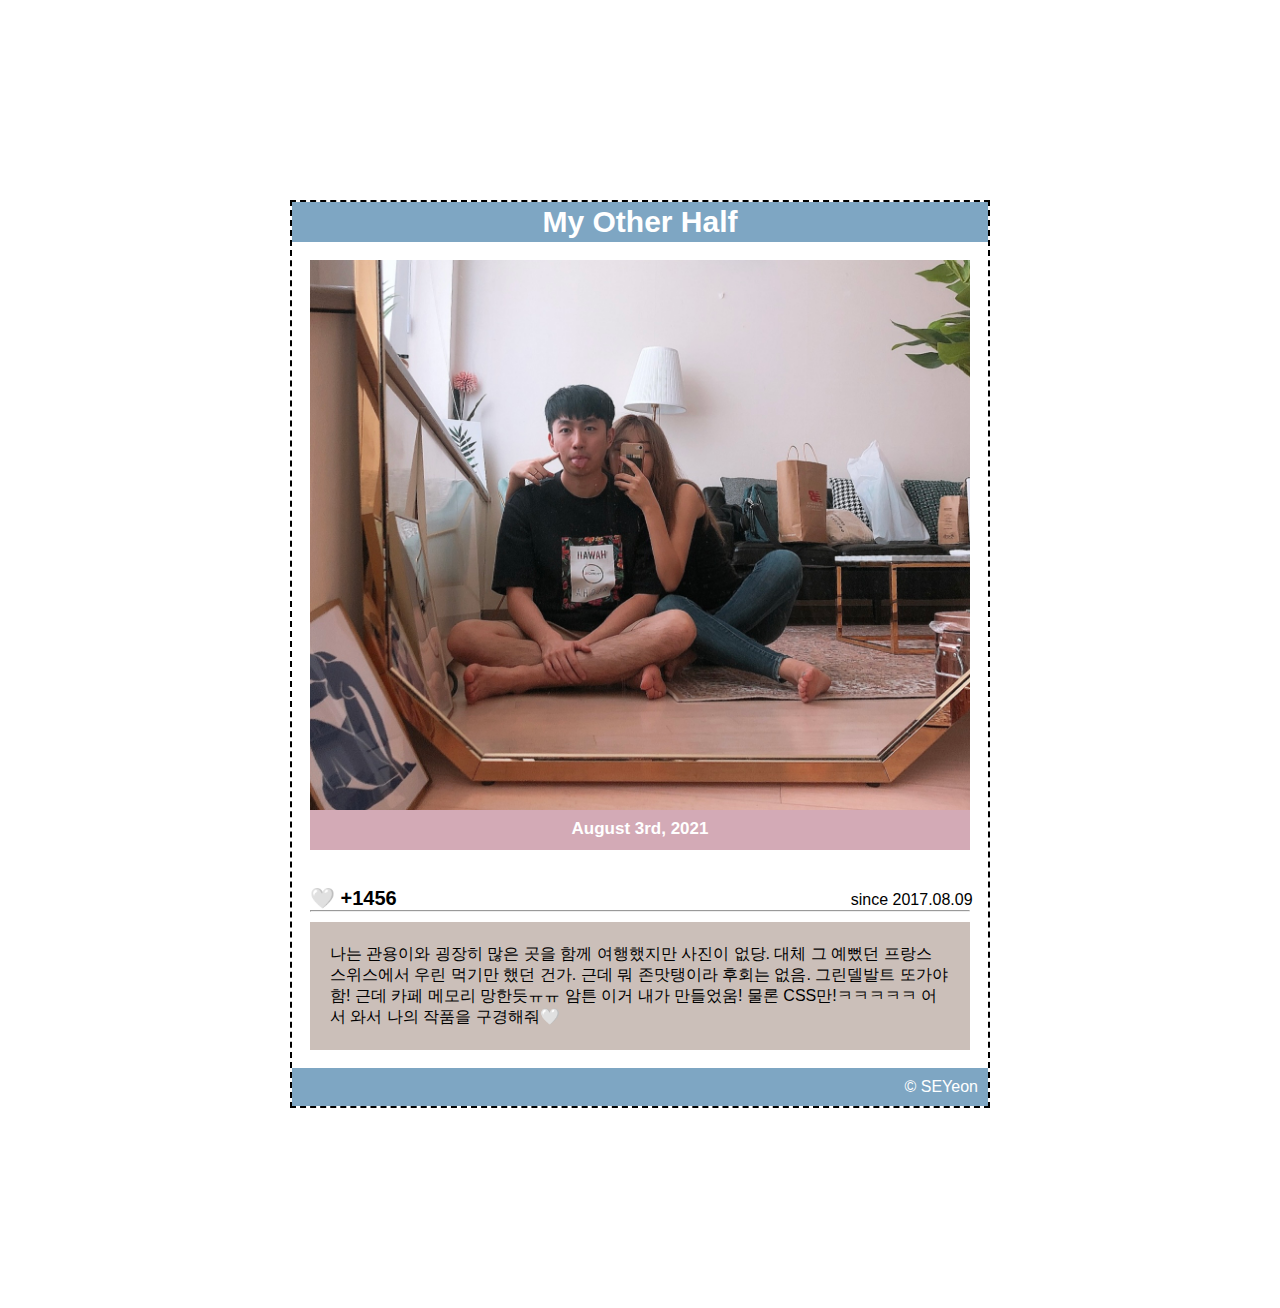
<file: pkyong/card.html>
<!DOCTYPE html>
<html lang="en">
<head>
  <meta charset="UTF-8">
  <meta name="viewport" content="width=device-width, initial-scale=1.0">
  <link rel="stylesheet" href="card.css">
  <title>Layout</title>
</head>
<body>
  <div class="container">
    <div class="card">
      <div class="card-nav">
        <h2>My Other Half</h2>
      </div>
      <div class="card-header">
        <img src="images/mirror.png" alt="card image" class="card-img">
        <div class="card-img-description">
          <h6>August 3rd, 2021</h6>
        </div>
      </div>
      <div class="card-body">
        <div class="card-body-title">
          <h4>🤍 +1456</h4>
          <p>since 2017.08.09</p>
        </div>
        <hr />
        <div class="card-body-content">
          <p>
            나는 관용이와 굉장히 많은 곳을 함께 여행했지만 사진이 없당. 대체 그 예뻤던 프랑스 스위스에서 우린 먹기만 했던 건가.
            근데 뭐 존맛탱이라 후회는 없음. 그린델발트 또가야함! 근데 카페 메모리 망한듯ㅠㅠ 암튼 이거 내가 만들었움!
            물론 CSS만!ㅋㅋㅋㅋㅋ 어서 와서 나의 작품을 구경해줘🤍
          </p>
        </div>
      </div>
      <div class="card-footer">
        <div>&copy; SEYeon</div>
      </div>
    </div>
  </div>
</body>
</html>
</file>
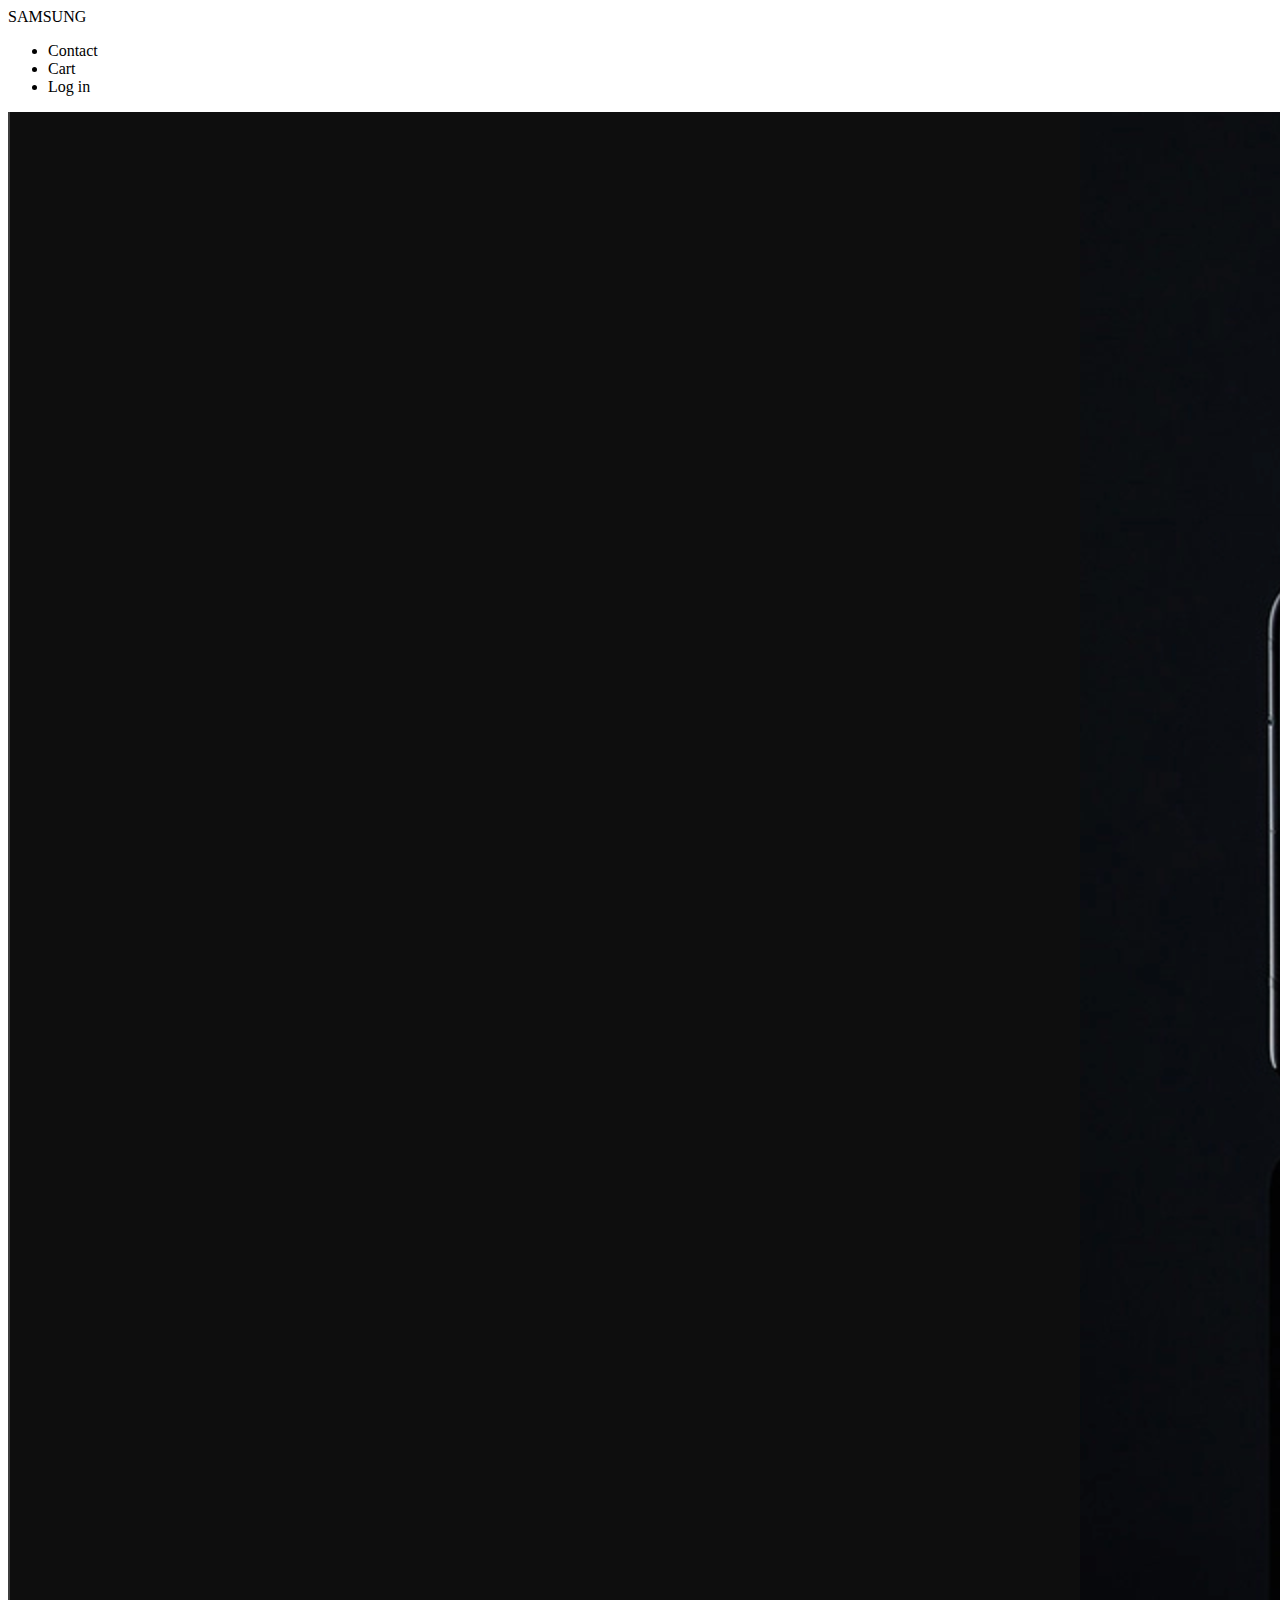
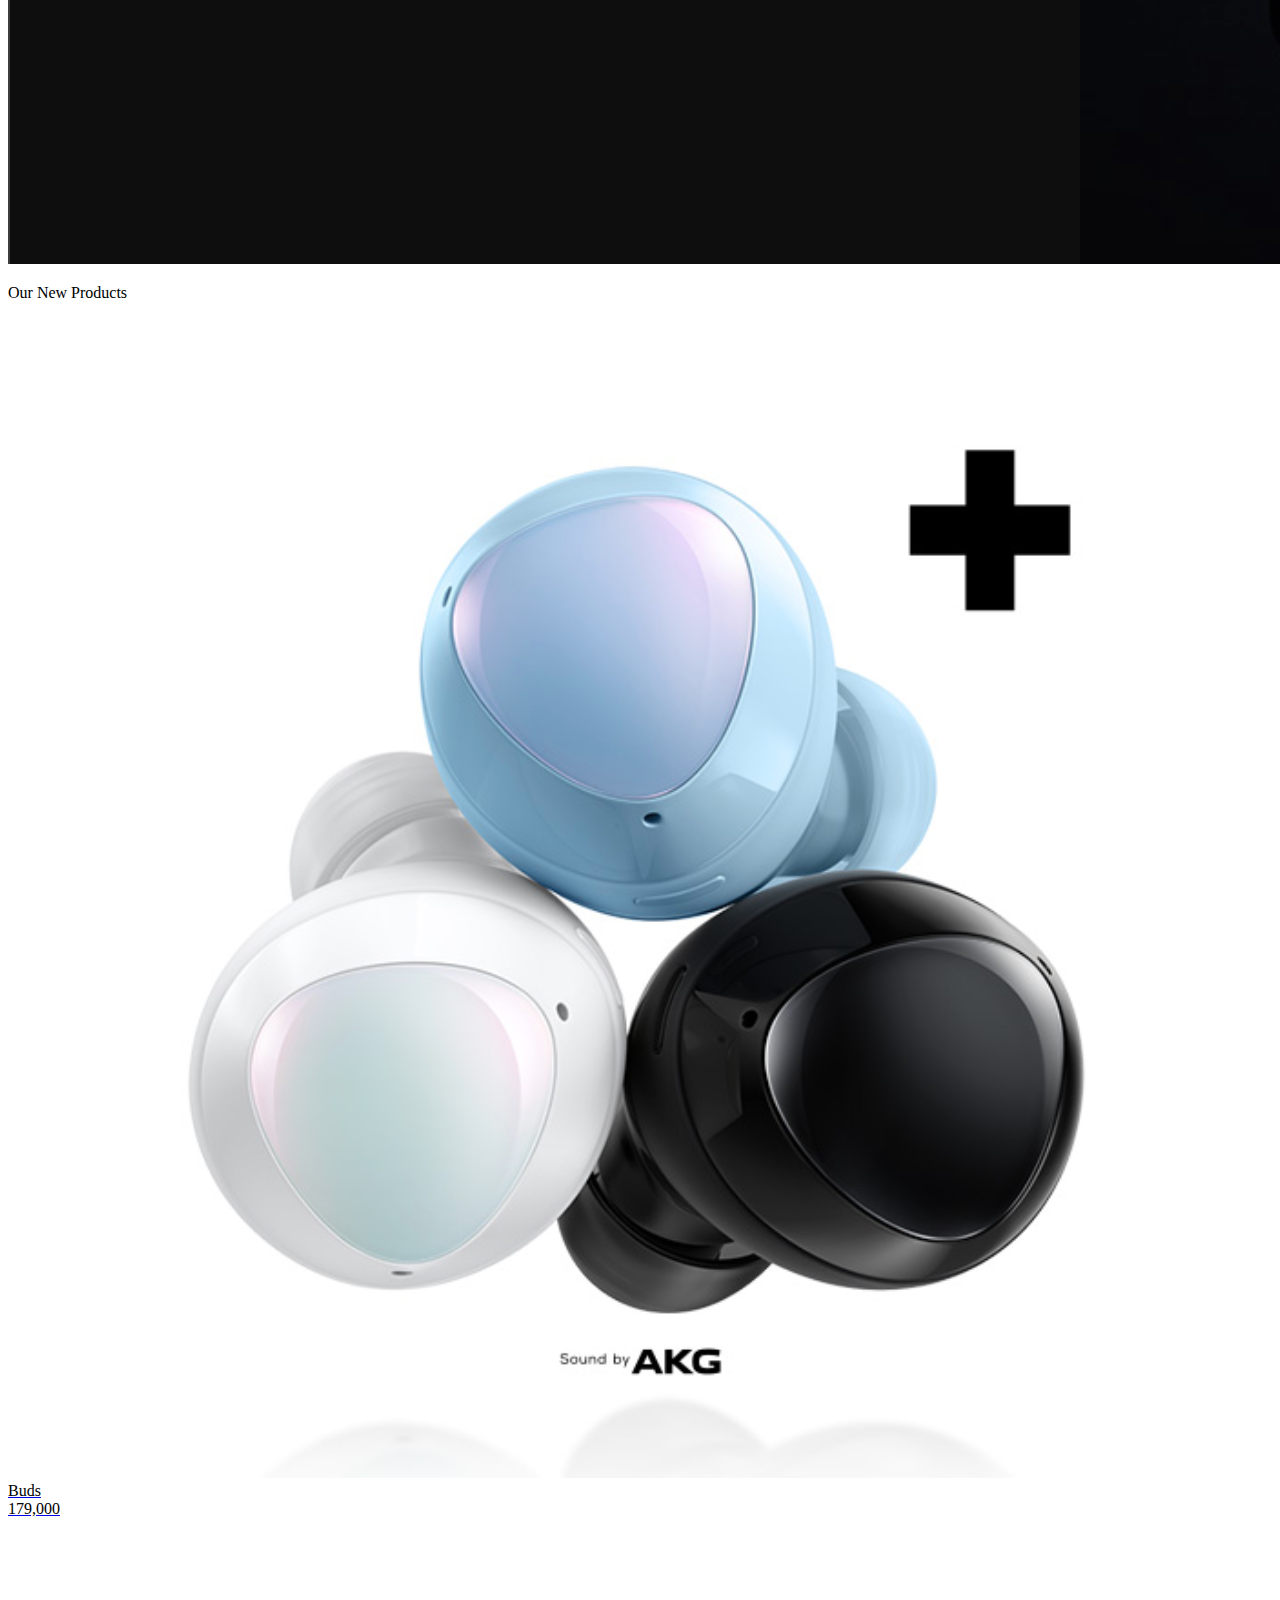
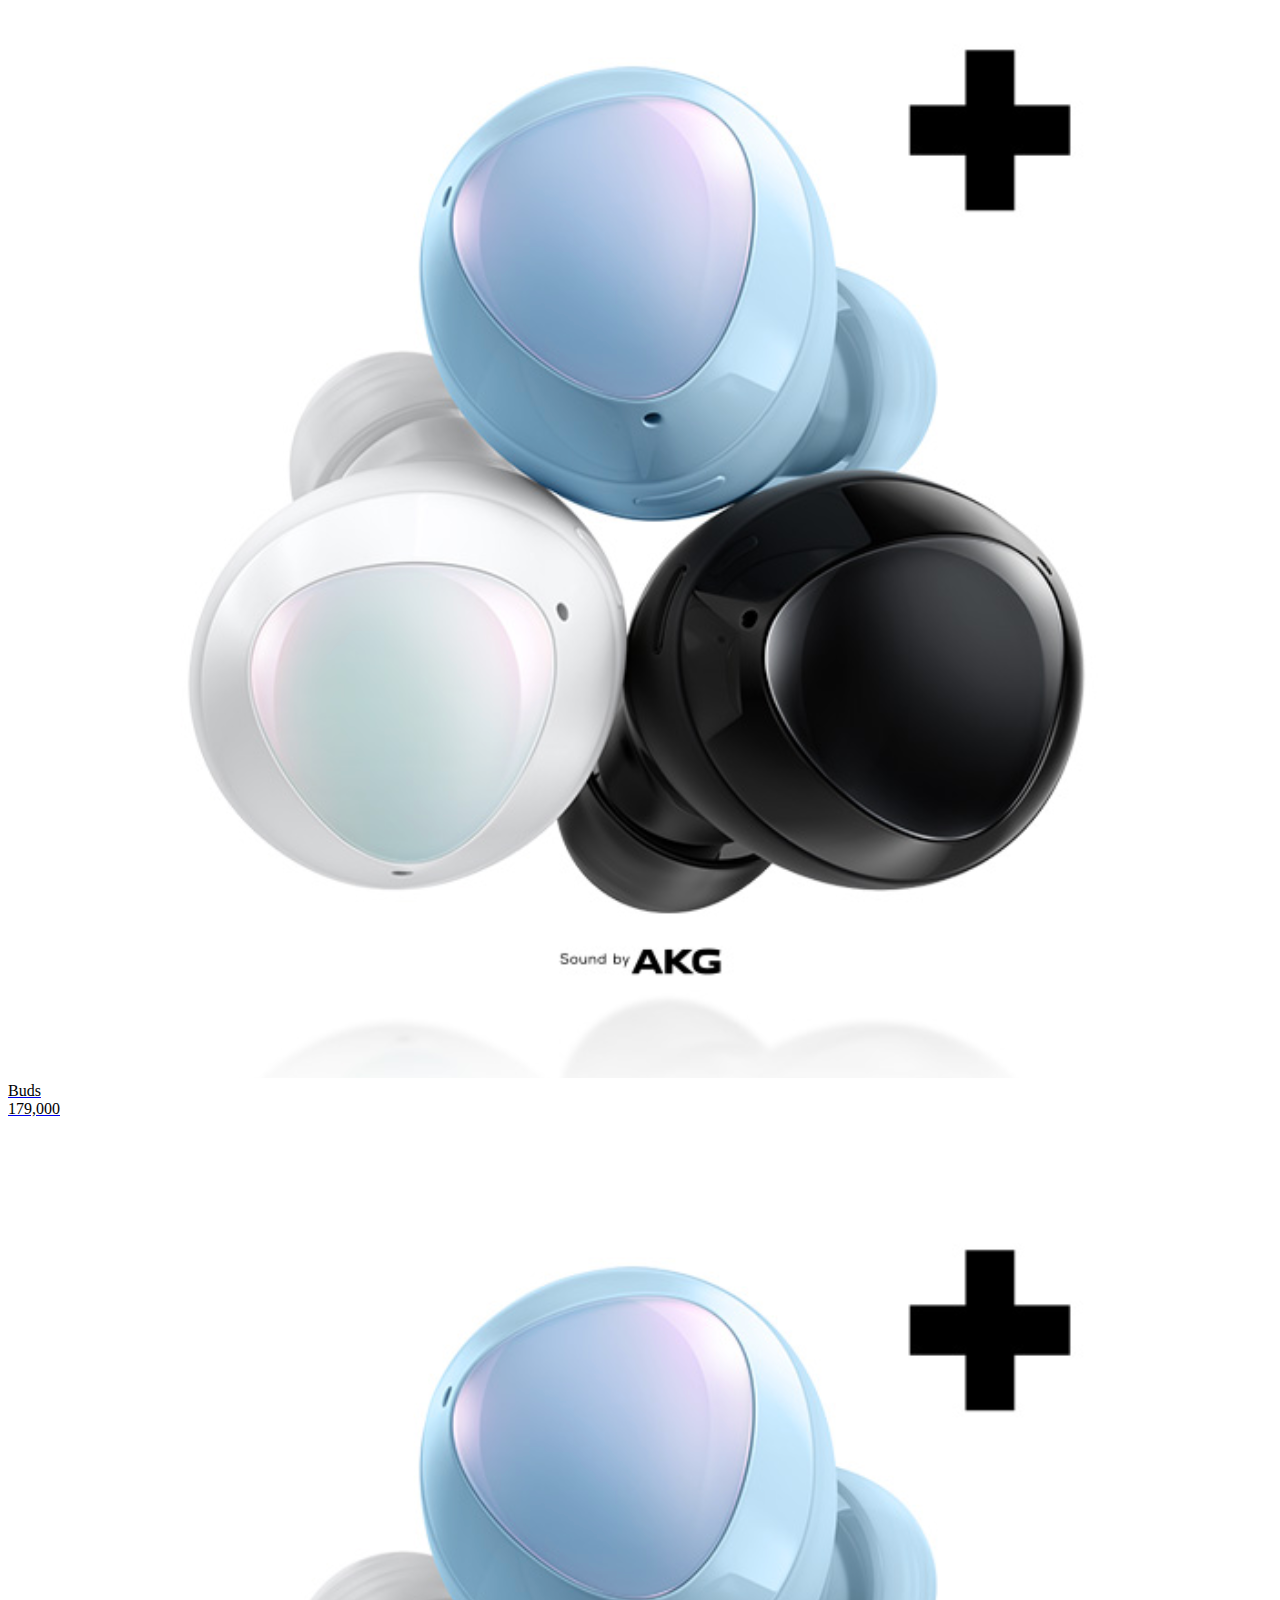
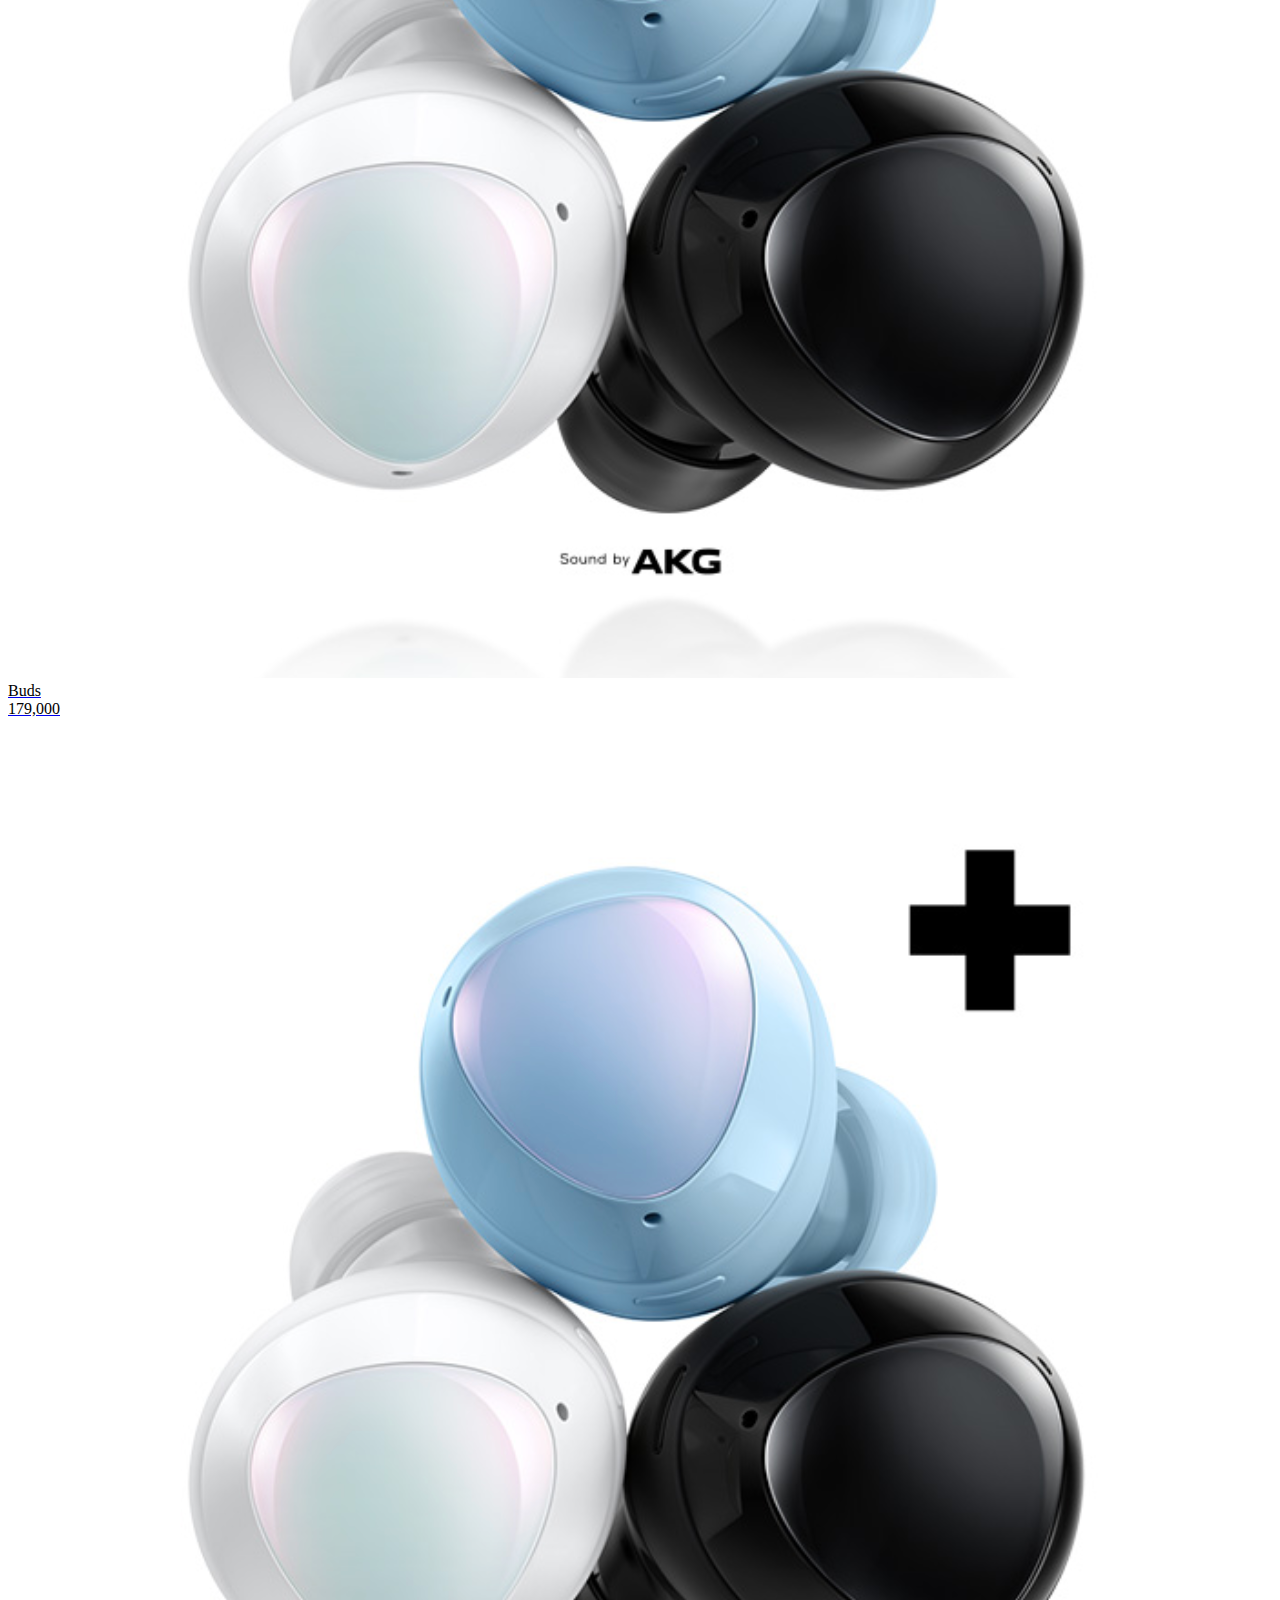
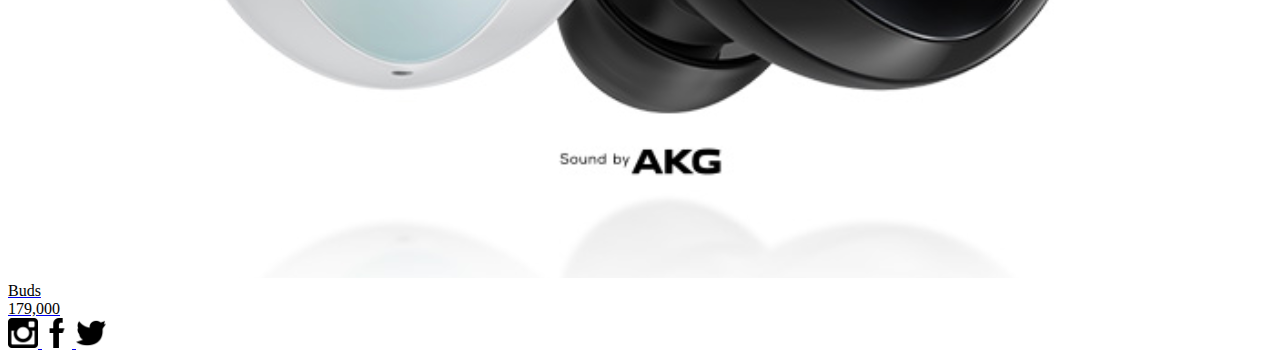
<file: samsung_shop/shop.html>
<!DOCTYPE html>
<html lang="en">
<head>
  <meta charset="UTF-8">
  <link href="https://cdn.jsdelivr.net/npm/bootstrap@5.0.2/dist/css/bootstrap.min.css" rel="stylesheet" integrity="sha384-EVSTQN3/azprG1Anm3QDgpJLIm9Nao0Yz1ztcQTwFspd3yD65VohhpuuCOmLASjC" crossorigin="anonymous">  
  <meta name="viewport" content="width=device-width, initial-scale=1.0">
  <link rel="stylesheet" href="shop.css">
  <title>Title</title>
  <style>
    .card-text {
      color: black;
    }
  </style>
</head>

<body>
  <!-- nav -->
  <nav class="d-flex justify-content-between list-unstyled p-3 fixed-top bg-white">
    SAMSUNG
    <ul class="d-flex justify-content-between list-unstyled mb-0">
      <li class="mx-3 fw-bold">Contact</li>
      <li class="mx-3 fw-bold">Cart</li>
      <li class="mx-3 fw-bold">Log in</li>
    </ul>
  </nav>

  <div class="container">
    <!-- section -->
    <section class="mt-5 row">
      <img src="images/main.png">
      <p class="p-5 text-center fw-bold">Our New Products</p>

    <!-- article -->
    <article class="row g-2">
      <a class="col-12 col-md-6 col-lg-3 mr-3 text-decoration-none" href="#">
        <div class="card">
          <img src="images/buds.jpg" class="card-img-top">
            <div class="card-body">
              <div class="card-text fw-bold text-center">Buds <br/> 179,000</div>
            </div>
        </div>
      </a>  
      <a href="#" class="col-12 col-md-6 col-lg-3 mr-3 text-decoration-none">
        <div class="card">
          <img src="images/buds.jpg" class="card-img-top">
            <div class="card-body">
              <div class="card-text fw-bold text-center">Buds <br/> 179,000</div>
            </div>
        </div>
      </a> 
      <a href="#" class="col-12 col-md-6 col-lg-3 mr-3 text-decoration-none">
        <div class="card">
          <img src="images/buds.jpg" class="card-img-top">
            <div class="card-body">
              <div class="card-text fw-bold text-center">Buds <br/> 179,000</div>
            </div>
        </div>
      </a> 
      <a href="#" class="col-12 col-md-6 col-lg-3 mr-3 text-decoration-none">
        <div class="card">
          <img src="images/buds.jpg" class="card-img-top">
            <div class="card-body">
              <div class="card-text fw-bold text-center">Buds <br/> 179,000</div>
            </div>
        </div>
      </a>     
    </article>

    <!-- footer -->
    <footer class="d-flex justify-content-center align-items-center p-5">
      <a href="https://www.instagram.com/" class="mx-2">
        <img style="width:30px; height:30px;" src="images/instagram.png">
      </a>
      <a href="https://www.facebook.com/" class="mx-2">
        <img style="width:30px; height:30px;" src="images/facebook.png">
      </a>
      <a href="https://twitter.com/" class="mx-2">
        <img style="width:30px; height:30px;" src="images/twitter.png">
      </a>
    </footer>
  </div>
  
</body>
</html>
</file>
<file: practice-ssafy/03/style.css>
@import url('https://fonts.googleapis.com/css?family=Noto+Sans+KR');

/* 아래의 코드는 수정하지 마세요. */
body {
  height: 3000px;
  margin: 0;
  font-family: 'Noto Sans KR', sans-serif;
}

nav {
  height: 80px;
}

nav img {
  height: 80px;
}

header {
  height: 700px;
  background-image: url('images/header.jpg');
  background-size: cover;
}

section > h2 {
  font-size: 3rem;
}

section img {
  width: 300px;
}

footer {
  height: 60px;
}


/* 추가적으로 작성하고 싶은 순수 CSS 코드가 있다면 해당 주석 아래에 작성해 주세요. */
</file>
<file: box/box_model.css>
.big-box {
  position: relative;
  margin: 100px auto 500px;
  border: 5px solid black;
  width: 500px;
  height: 500px;
}

.small-box {
  width: 100px;
  height: 100px;
}

#red {
  background-color: red;
  /* 큰 사각형 내부의 우측 하단 모서리에 빨간 사각형 위치시키기 */
  position : absolute;
  top:400px; left:400px;  
}

#gold {
  background-color: gold;
  /* 브라우저의 하단에서 50px, 우측에서 50px 위치에 고정하기 */
  position: fixed;
  bottom: 50px;
  right: 50px;
}

#green {
  background-color: green;
  /* 큰 사각형의 가운데 위치시키기 */
	position: absolute;
	top: 200px;
	left: 200px;
}

#blue {
  background-color: blue;
  /* 큰 사각형 좌측 상단 모서리에서 100px, 100px 띄우기 */
  position: absolute;
  left: 100px;
  top: 100px;
}

#pink {
  background-color: pink;
  /* 큰 사각형 내부의 좌측 상단 모서리로 옮기기*/
  
}
</file>
<file: cinema_pjt/01_nav_footer.css>
/* 01_nav_footer.css */
/* 아래에 코드를 작성해 주세요. */
</file>
<file: cinema_pjt/02_home.css>
/* 02_home.css */
/* 아래에 코드를 작성해 주세요. */
</file>
<file: cinema_pjt/03_community.css>
/* 03_community.css */
/* 아래에 코드를 작성해 주세요. */
</file>
<file: pkyong/card.css>
* {
  box-sizing: border-box;
  margin: 0;
  padding: 0;
}

.container {
  width: 700px;
  margin: 200px auto;
}

h2 {
    font-size: 30px;
    font-weight: bold;
    font-family: Arial;
}

h4 {
    font-size: 20px;
    font-weight: bold;
    font-family: Arial;
}

h6 {
    font-size: 17px;
    /* font-weight: bold; */
    font-family: Arial;
}

p { font-family: Arial; }

.card {
    width : 700px;
    border: 2px dashed black;
    /* margin auto는 card 자체를 가운데 정렬
    text-align 은 안에 있는 것들을 중앙으로 정렬 */
    margin:auto;
}
.card-nav {
	position: card-nav;
	background-color: rgb(126, 166, 195);
	color: white;
    /* inline or block의 인라인 내부 요소를 중앙정렬 */
	text-align: center;
	line-height: 40px;
}

.card-header { margin: 18px; }

img.card-img {
    display: block;
	height: 550px; width: 100%
}

div.card-img-description {
    background-color: rgb(211, 170, 182);
    height: 40px;
    color: white;
    text-align: center;
}

div.card-img-description h6 {
    position: relative;
    top: 9px;
}

.card-body { padding: 18px; }

div.card-body-title h4 { display: inline; }

div.card-body-title p {
    display: inline;
    position: relative;
    left: 450px;
    /* top: 8px; */
}

div.card-body-content {
    background-color: rgb(203, 191, 185);
    padding: 10px;
    margin-top: 10px;
}

div.card-body-content p { padding: 12px 10px; }

div.card-footer {
    background-color: rgb(126, 166, 195);
    color: white;
    text-align: end;
    font-family: Arial;
    padding: 10px;
}
</file>
<file: samsung_shop/shop.css>
/* 아래에 코드를 작성하시오. */
</file>
